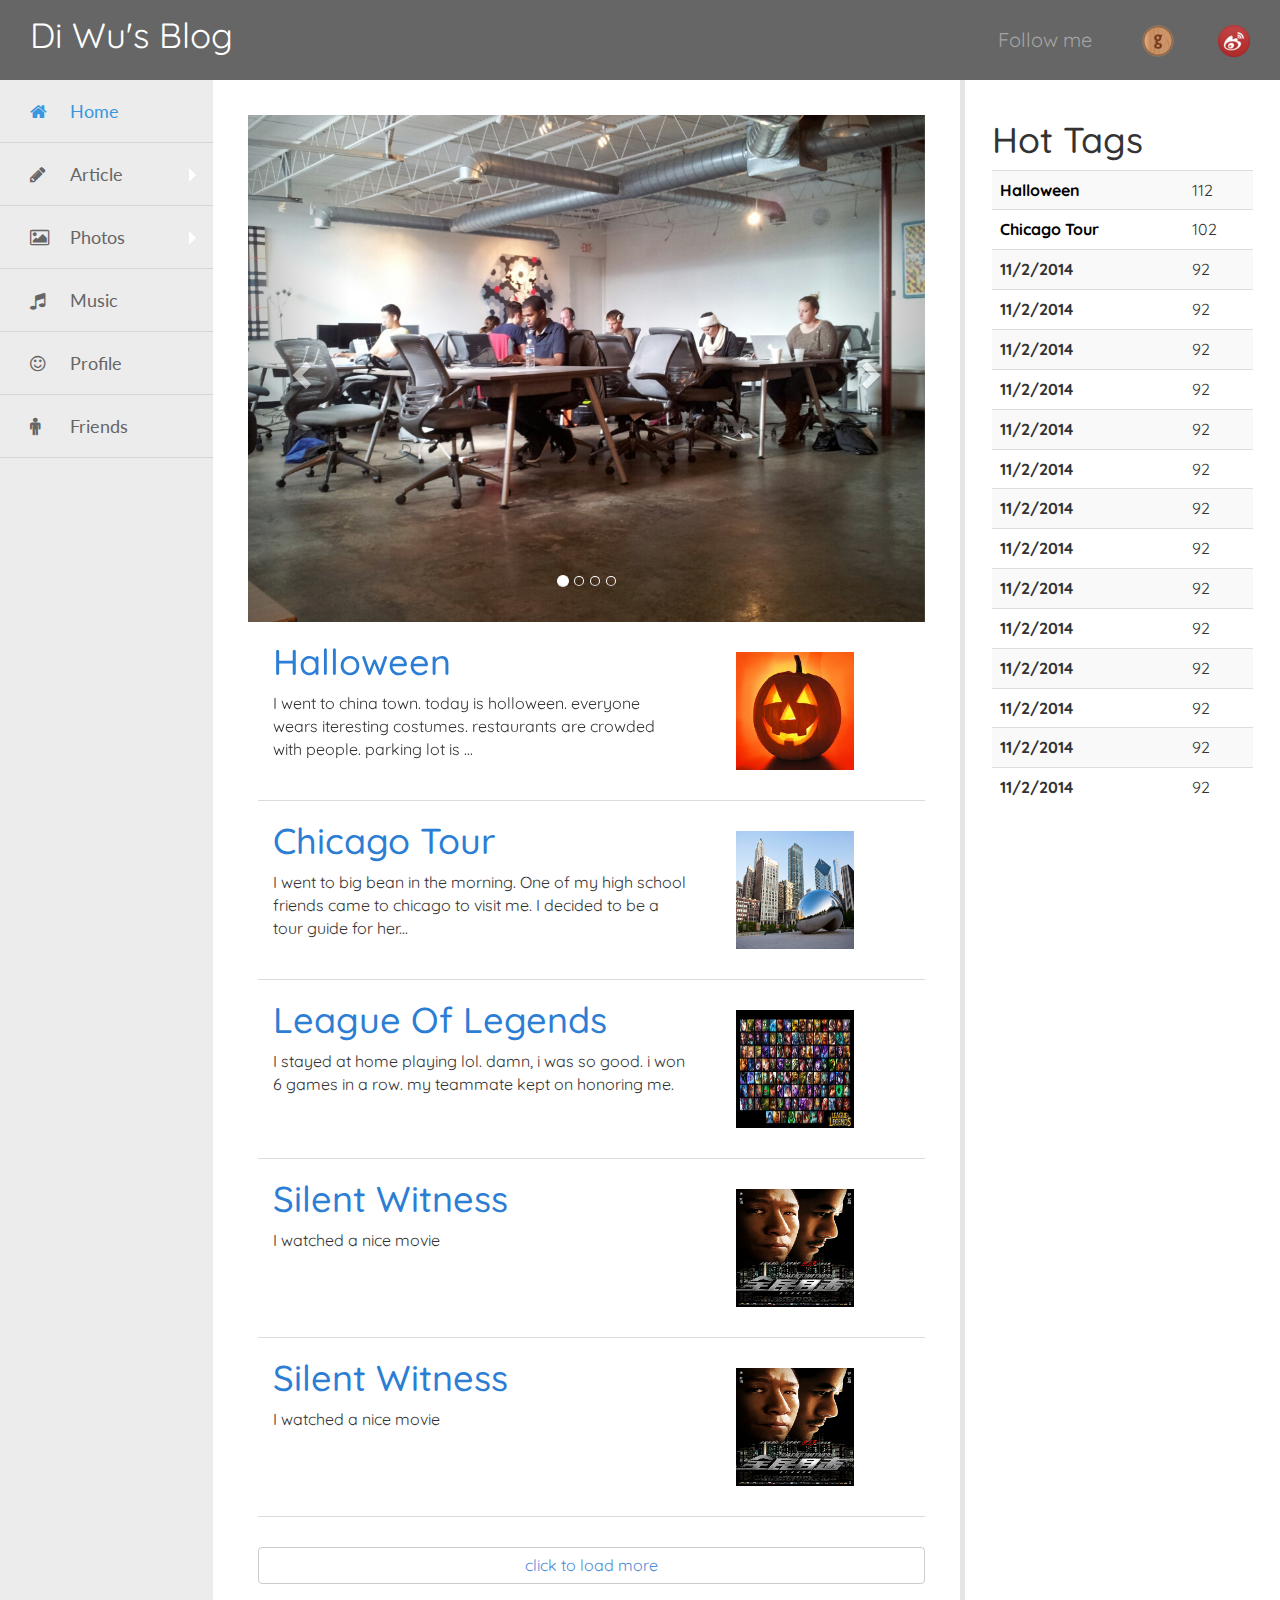
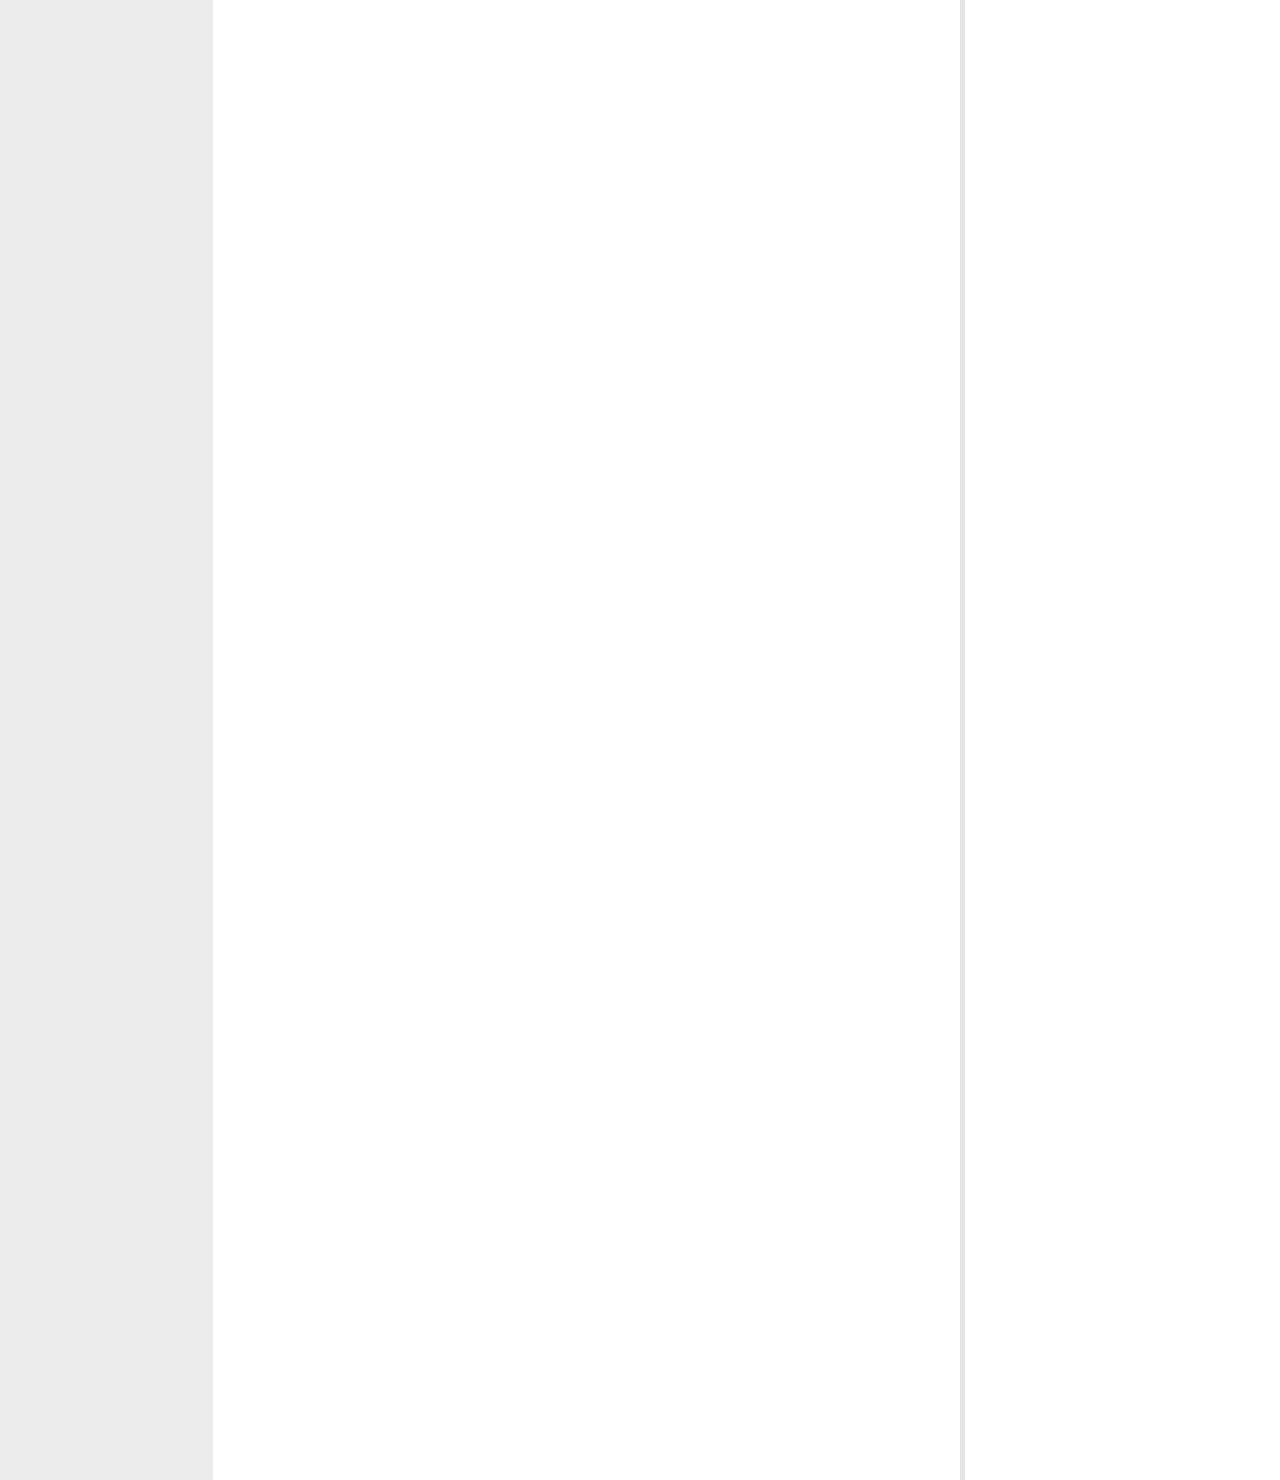
<file: index.html>
<!DOCTYPE html>
<html>
  <head>
    <title>Di Wu's Blog</title>
    <link href='css/jquery.sidr.light.css' rel='stylesheet' type='text/css'>
    <link href="http://maxcdn.bootstrapcdn.com/bootstrap/3.2.0/css/bootstrap.min.css" rel="stylesheet" type="text/css" />
    <link href='http://fonts.googleapis.com/css?family=Quicksand' rel='stylesheet' type='text/css'>
    <link href="http://maxcdn.bootstrapcdn.com/font-awesome/4.2.0/css/font-awesome.min.css" rel="stylesheet">
    <link href='css/styles.css' rel='stylesheet' type='text/css'>
    <link href='css/main.css' rel='stylesheet' type='text/css'>
  </head>
  <body>
    <header>
      <div id='header'>
        <a id="left-menu" href="#left-sidr"><i class='fa fa-list fa-2x'></i></a>
        <a id='header-a' href='index.html'>Di Wu's Blog</a>
        <div id='header-follow'>
          <ul id='header-ul'>
            <li><a href='https://github.com/aatrox'><img src='images/github.png'></a></li>
            <li><a href='http://weibo.com/u/2962517920/home?wvr=5&upfrom=v5&choosetemplet=1'><img src='images/weibo.png'></a></li>
          </ul>
        </div>
        <span id='header-span'>Follow me</span>
        <a id="right-menu" href="#right-sidr"><i class='fa fa-tags fa-2x'></i></a>
      </div>
    </header>
    <section id='main'>  
      <div id='left-sidr'>
        <div id='cssmenu'>
          <ul>
            <li class='active'>
              <a href='#'>
                <div class='container'>
                  <div class='row'>
                    <div class='col-xs-1'>
                      <i class='fa fa-home'></i>
                    </div>
                    <div class='col-xs-1'>
                      <span>Home</span>
                    </div>
                  </div>
                </div>
              </a>
            </li>
            <li class='has-sub'>
              <a href='#'>
                <div class='container'>
                  <div class='row'>
                    <div class='col-xs-1'>
                      <i class='fa fa-pencil'></i>
                    </div>
                    <div class='col-xs-1'>
                      <span>Article</span>
                    </div>
                  </div>
                </div>
              </a>
              <ul>
                <li><a href='article.html?title=Halloween'><i class='fa fa-chevron-circle-right'></i><span class='submenu'>Halloween</span></a></li>
                <li><a href='article.html?title=Chicago Tour'><i class='fa fa-chevron-circle-right'></i><span class='submenu'>ChicagoTour</span></a></li>
                <li><a href='#'><i class='fa fa-chevron-circle-right'></i><span class='submenu'>China town crap</span></a></li>
                <li><a href='#'><i class='fa fa-chevron-circle-right'></i><span class='submenu'>night club</span></a></li>
                <li><a href='#'><i class='fa fa-chevron-circle-right'></i><span class='submenu'>jing yi</span></a></li>
                <li><a href='#'><i class='fa fa-chevron-circle-right'></i><span class='submenu'>hantuotuo</span></a></li>
                <li><a href='#'><i class='fa fa-chevron-circle-right'></i><span class='submenu'>yujie</span></a></li>
                <li><a href='#'><i class='fa fa-chevron-circle-right'></i><span class='submenu'>shasha</span></a></li>
                <li class='last'><a href='#'><i class='fa fa-chevron-circle-right'></i><span class='submenu'>pi ka qiu</span></a></li>
              </ul>
            </li>
            <li class='has-sub'>
              <a href='#'>
                <div class='container'>
                  <div class='row'>
                    <div class='col-xs-1'>
                      <i class='fa fa-image'></i>
                    </div>
                    <div class='col-xs-1'>
                      <span>Photos</span>
                    </div>
                  </div>
                </div>
              </a>
              <ul>
                <li><a href='me.html'><i class='fa fa-chevron-circle-right'></i><span class='submenu'>Me</span></a></li>
                <li class='last'><a href='#'><i class='fa fa-chevron-circle-right'></i><span class='submenu'>fun stuff</span></a></li>
              </ul>
            </li>
            <li>
              <a href='#'>
                <div class='container'>
                  <div class='row'>
                    <div class='col-xs-1'>
                      <i class='fa fa-music'></i>
                    </div>
                    <div class='col-xs-1'>
                      <span>Music</span>
                    </div>
                  </div>
                </div>
              </a>
            </li>
            <li>
              <a href='#'>
                <div class='container'>
                  <div class='row'>
                    <div class='col-xs-1'>
                      <i class='fa fa-smile-o'></i>
                    </div>
                    <div class='col-xs-1'>
                      <span>Profile</span>
                    </div>
                  </div>
                </div>
              </a>
            </li>
            <li class='last'>
              <a href='#'>
                <div class='container'>
                  <div class='row'>
                    <div class='col-xs-1'>
                      <i class='fa fa-male'></i>
                    </div>
                    <div class='col-xs-1'>
                      <span>Friends</span>
                    </div>
                  </div>
                </div>
              </a>
            </li>
          </ul>
        </div>          
      </div>             
      <div class='container-fluid'>
        <div class='row'>
          <div id='left' class='col-md-2 hidden-sm hidden-xs'>
            <div id='cssmenu'>
              <ul>
                <li class='active'>
                  <a href='#'>
                    <div class='container'>
                      <div class='row'>
                        <div class='col-xs-1'>
                          <i class='fa fa-home'></i>
                        </div>
                        <div class='col-xs-1'>
                          <span>Home</span>
                        </div>
                      </div>
                    </div>
                  </a>
                </li>
                <li class='has-sub'>
                  <a href='#'>
                    <div class='container'>
                      <div class='row'>
                        <div class='col-xs-1'>
                          <i class='fa fa-pencil'></i>
                        </div>
                        <div class='col-xs-1'>
                          <span>Article</span>
                        </div>
                      </div>
                    </div>
                  </a>
                  <ul>
                    <li><a href='article.html?title=Halloween'><i class='fa fa-chevron-circle-right'></i><span>Halloween</span></a></li>
                    <li><a href='article.html?title=ChicagoTour'><i class='fa fa-chevron-circle-right'></i><span>Chicago-Tour</span></a></li>
                    <li><a href='#'><i class='fa fa-chevron-circle-right'></i><span>China town crap</span></a></li>
                    <li><a href='#'><i class='fa fa-chevron-circle-right'></i><span>night club</span></a></li>
                    <li><a href='#'><i class='fa fa-chevron-circle-right'></i><span>jing yi</span></a></li>
                    <li><a href='#'><i class='fa fa-chevron-circle-right'></i><span>hantuotuo</span></a></li>
                    <li><a href='#'><i class='fa fa-chevron-circle-right'></i><span>yujie</span></a></li>
                    <li><a href='#'><i class='fa fa-chevron-circle-right'></i><span>shasha</span></a></li>
                    <li class='last'><a href='#'><i class='fa fa-chevron-circle-right'></i><span>pi ka qiu</span></a></li>
                  </ul>
                </li>
                <li class='has-sub'>
                  <a href='#'>
                    <div class='container'>
                      <div class='row'>
                        <div class='col-xs-1'>
                          <i class='fa fa-image'></i>
                        </div>
                        <div class='col-xs-1'>
                          <span>Photos</span>
                        </div>
                      </div>
                    </div>
                  </a>
                  <ul>
                    <li><a href='me.html'><i class='fa fa-chevron-circle-right'></i><span>Me</span></a></li>
                    <li class='last'><a href='#'><i class='fa fa-chevron-circle-right'></i><span>fun stuff</span></a></li>
                  </ul>
                </li>
                <li>
                  <a href='#'>
                    <div class='container'>
                      <div class='row'>
                        <div class='col-xs-1'>
                          <i class='fa fa-music'></i>
                        </div>
                        <div class='col-xs-1'>
                          <span>Music</span>
                        </div>
                      </div>
                    </div>
                  </a>
                </li>
                <li>
                  <a href='#'>
                    <div class='container'>
                      <div class='row'>
                        <div class='col-xs-1'>
                          <i class='fa fa-smile-o'></i>
                        </div>
                        <div class='col-xs-1'>
                          <span>Profile</span>
                        </div>
                      </div>
                    </div>
                  </a>
                </li>
                <li class='last'>
                  <a href='#'>
                    <div class='container'>
                      <div class='row'>
                        <div class='col-xs-1'>
                          <i class='fa fa-male'></i>
                        </div>
                        <div class='col-xs-1'>
                          <span>Friends</span>
                        </div>
                      </div>
                    </div>
                  </a>
                </li>
              </ul>
            </div>
          </div>
          <div id='middle' class='col-md-7 col-sm-8'>
            <div id="carousel-example-generic" class="carousel slide" data-ride="carousel">
              <ol class="carousel-indicators">
                <li data-target="#carousel-example-generic" data-slide-to="0" class="active"></li>
                <li data-target="#carousel-example-generic" data-slide-to="1"></li>
                <li data-target="#carousel-example-generic" data-slide-to="2"></li>
                <li data-target="#carousel-example-generic" data-slide-to="3"></li>
              </ol>

              <div class="carousel-inner">
                <div class="item active">
                  <img src="images/start1.jpg">      
                </div>         
                <div class="item">
                  <img src="images/start2.jpg"> 
                </div>
                <div class="item">
                  <img src="images/start3.jpg"> 
                </div>
                <div class="item">
                  <img src="images/start4.jpg"> 
                </div>
              </div>

              <a class="left carousel-control" href="#carousel-example-generic" role="button" data-slide="prev">
                <span class="glyphicon glyphicon-chevron-left"></span>
              </a>
              <a class="right carousel-control" href="#carousel-example-generic" role="button" data-slide="next">
                <span class="glyphicon glyphicon-chevron-right"></span>
              </a>
            </div>
            <ul>
              <li>
                <div class='container-fluid'>
                  <div class='row'>
                    <div class='middiv col-xs-8'>
                      <a href='article.html?title=Halloween'><h1>Halloween</h1></a>
                      <p>I went to china town. today is holloween. everyone wears iteresting costumes. restaurants are crowded with people. parking lot is full of cars. it will take quite a long time for you to find a parking space. I choose to wait for the leaving car. after 15 mins i manage to park my car. there are 2 nightclubs here. i go to the one with more chinese people. i go in to the club. the club is full of smorke and people with costumes. some people are dancing in front of the stage. there are 2 girls with cat costums at bar. they are so cute. but i cannot have a clear view of their face. their face are covered with ink.</p>
                    </div>
                    <div class='middiv col-xs-3'>
                      <img src='images/halloween.jpeg'>
                    </div>
                  </div>
                </div>
              </li>
              <li>
                <div class='container-fluid'>
                  <div class='row'>
                    <div class='middiv col-xs-8'>
                      <a href='article.html?title=ChicagoTour'><h1>Chicago Tour</h1></a>
                      <p>I went to big bean in the morning. One of my high school friends came to chicago to visit me. I decided to be a tour guide for her.  </p>
                    </div>
                    <div class='middiv col-xs-3'>
                      <img src='images/bb.jpg'>
                    </div>
                  </div>
                </div>
              </li>
              <li>
                <div class='container-fluid'>
                  <div class='row'>
                    <div class='col-xs-8'>
                      <h1>League Of Legends</h1>
                      <p>I stayed at home playing lol. damn, i was so good. i won 6 games in a row. my teammate kept on honoring me.</p>
                    </div>
                    <div class='middiv col-xs-3'>
                      <img src='images/lol.jpg'>
                    </div>
                  </div>
                </div>
              </li>
              <li>
                <div class='container-fluid'>
                  <div class='row'>
                    <div class='col-xs-8'>
                      <h1>Silent Witness</h1>
                      <p>I watched a nice movie</p>
                    </div>
                    <div class='middiv col-xs-3'>
                      <img src='images/qmbj.jpg'>
                    </div>
                  </div>
                </div>
              </li>
              <li>
                <div class='container-fluid'>
                  <div class='row'>
                    <div class='col-xs-8'>
                      <h1>Silent Witness</h1>
                      <p>I watched a nice movie</p>
                    </div>
                    <div class='middiv col-xs-3'>
                      <img src='images/qmbj.jpg'>
                    </div>
                  </div>
                </div>
              </li>
              <div id='midbtndiv'>
                <button id='midbtn' type='button' class='btn btn-default'>click to load more</button>
              </div>
              <li class='mid2nd'>
                <div class='container-fluid'>
                  <div class='row'>
                    <div class='col-xs-8'>
                      <h1>Silent Witness</h1>
                      <p>I watched a nice movie</p>
                    </div>
                    <div class='middiv col-xs-3'>
                      <img src='images/qmbj.jpg'>
                    </div>
                  </div>
                </div>
              </li>
              <li class='mid2nd'>
                <div class='container-fluid'>
                  <div class='row'>
                    <div class='col-xs-8'>
                      <h1>Silent Witness</h1>
                      <p>I watched a nice movie</p>
                    </div>
                    <div class='middiv col-xs-3'>
                      <img src='images/qmbj.jpg'>
                    </div>
                  </div>
                </div>
              </li>
              <li class='mid2nd'>
                <div class='container-fluid'>
                  <div class='row'>
                    <div class='col-xs-8'>
                      <h1>Silent Witness</h1>
                      <p>I watched a nice movie</p>
                    </div>
                    <div class='middiv col-xs-3'>
                      <img src='images/qmbj.jpg'>
                    </div>
                  </div>
                </div>
              </li>
              <li class='mid2nd'>
                <div class='container-fluid'>
                  <div class='row'>
                    <div class='col-xs-8'>
                      <h1>Silent Witness</h1>
                      <p>I watched a nice movie</p>
                    </div>
                    <div class='middiv col-xs-3'>
                      <img src='images/qmbj.jpg'>
                    </div>
                  </div>
                </div>
              </li>
              <li class='mid2nd'>
                <div class='container-fluid'>
                  <div class='row'>
                    <div class='col-xs-8'>
                      <h1>Silent Witness</h1>
                      <p>I watched a nice movie</p>
                    </div>
                    <div class='middiv col-xs-3'>
                      <img src='images/qmbj.jpg'>
                    </div>
                  </div>
                </div>
              </li>
              <div id='lastbtn' class='mid2nd'>
                <button id='midbtn' type='button' class='btn btn-default'>click to load more</button>
              </div>
              <p id='lastp'>You have reached the very bottom of the blog!</p>
            </ul>
          </div>
          <div id='right' class='col-md-3 col-sm-4 hidden-xs'>
            <h1>Hot Tags</h1>
            <table class='table table-striped'>
              <tr>
                <th><a href='article.html?title=Halloween'>Halloween</a></th>
                <td>112</td>
              </tr>
              <tr>
                <th><a href='article.html?title=ChicagoTour'>Chicago Tour</a></th>
                <td>102</td>
              </tr>
              <tr>
                <th>11/2/2014</th>
                <td>92</td>
              </tr>
              <tr>
                <th>11/2/2014</th>
                <td>92</td>
              </tr>
              <tr>
                <th>11/2/2014</th>
                <td>92</td>
              </tr>
              <tr>
                <th>11/2/2014</th>
                <td>92</td>
              </tr>
              <tr>
                <th>11/2/2014</th>
                <td>92</td>
              </tr>
              <tr>
                <th>11/2/2014</th>
                <td>92</td>
              </tr>
              <tr>
                <th>11/2/2014</th>
                <td>92</td>
              </tr>
              <tr>
                <th>11/2/2014</th>
                <td>92</td>
              </tr>
              <tr>
                <th>11/2/2014</th>
                <td>92</td>
              </tr>
              <tr>
                <th>11/2/2014</th>
                <td>92</td>
              </tr>
              <tr>
                <th>11/2/2014</th>
                <td>92</td>
              </tr>
              <tr>
                <th>11/2/2014</th>
                <td>92</td>
              </tr>
              <tr>
                <th>11/2/2014</th>
                <td>92</td>
              </tr>
              <tr>
                <th>11/2/2014</th>
                <td>92</td>
              </tr>
            </table>
          </div>
          <div id='right-sidr'>
            <div class='container-fluid'>
              <div class='row'>
                <div class='col-sm-5'>
                  <h1>Hot Tags</h1>
                  <table class='table table-striped'>
                    <tr>
                      <th><a href='article.html?title=Halloween'>Halloween</a></th>
                      <td>112</td>
                    </tr>
                    <tr>
                      <th><a href='article.html?title=ChicagoTour'>Chicago Tour</a></th>
                      <td>102</td>
                    </tr>
                    <tr>
                      <th>11/2/2014</th>
                      <td>92</td>
                    </tr>
                    <tr>
                      <th>11/2/2014</th>
                      <td>92</td>
                    </tr>
                    <tr>
                      <th>11/2/2014</th>
                      <td>92</td>
                    </tr>
                    <tr>
                      <th>11/2/2014</th>
                      <td>92</td>
                    </tr>
                    <tr>
                      <th>11/2/2014</th>
                      <td>92</td>
                    </tr>
                    <tr>
                      <th>11/2/2014</th>
                      <td>92</td>
                    </tr>
                    <tr>
                      <th>11/2/2014</th>
                      <td>92</td>
                    </tr>
                    <tr>
                      <th>11/2/2014</th>
                      <td>92</td>
                    </tr>
                    <tr>
                      <th>11/2/2014</th>
                      <td>92</td>
                    </tr>
                    <tr>
                      <th>11/2/2014</th>
                      <td>92</td>
                    </tr>
                    <tr>
                      <th>11/2/2014</th>
                      <td>92</td>
                    </tr>
                    <tr>
                      <th>11/2/2014</th>
                      <td>92</td>
                    </tr>
                    <tr>
                      <th>11/2/2014</th>
                      <td>92</td>
                    </tr>
                    <tr>
                      <th>11/2/2014</th>
                      <td>92</td>
                    </tr>
                  </table>
                </div>
              </div>
            </div>
          </div>
        </div>
      </div>
    </section>
    
    <script src="https://code.jquery.com/jquery-2.1.1.min.js"></script>
    <script src="http://maxcdn.bootstrapcdn.com/bootstrap/3.2.0/js/bootstrap.min.js"></script>
    <script src='js/jquery.sidr.min.js'></script>
    <script src='js/script.js'></script>
    <script src='js/main.js'></script>
  </body>
</html>
</file>
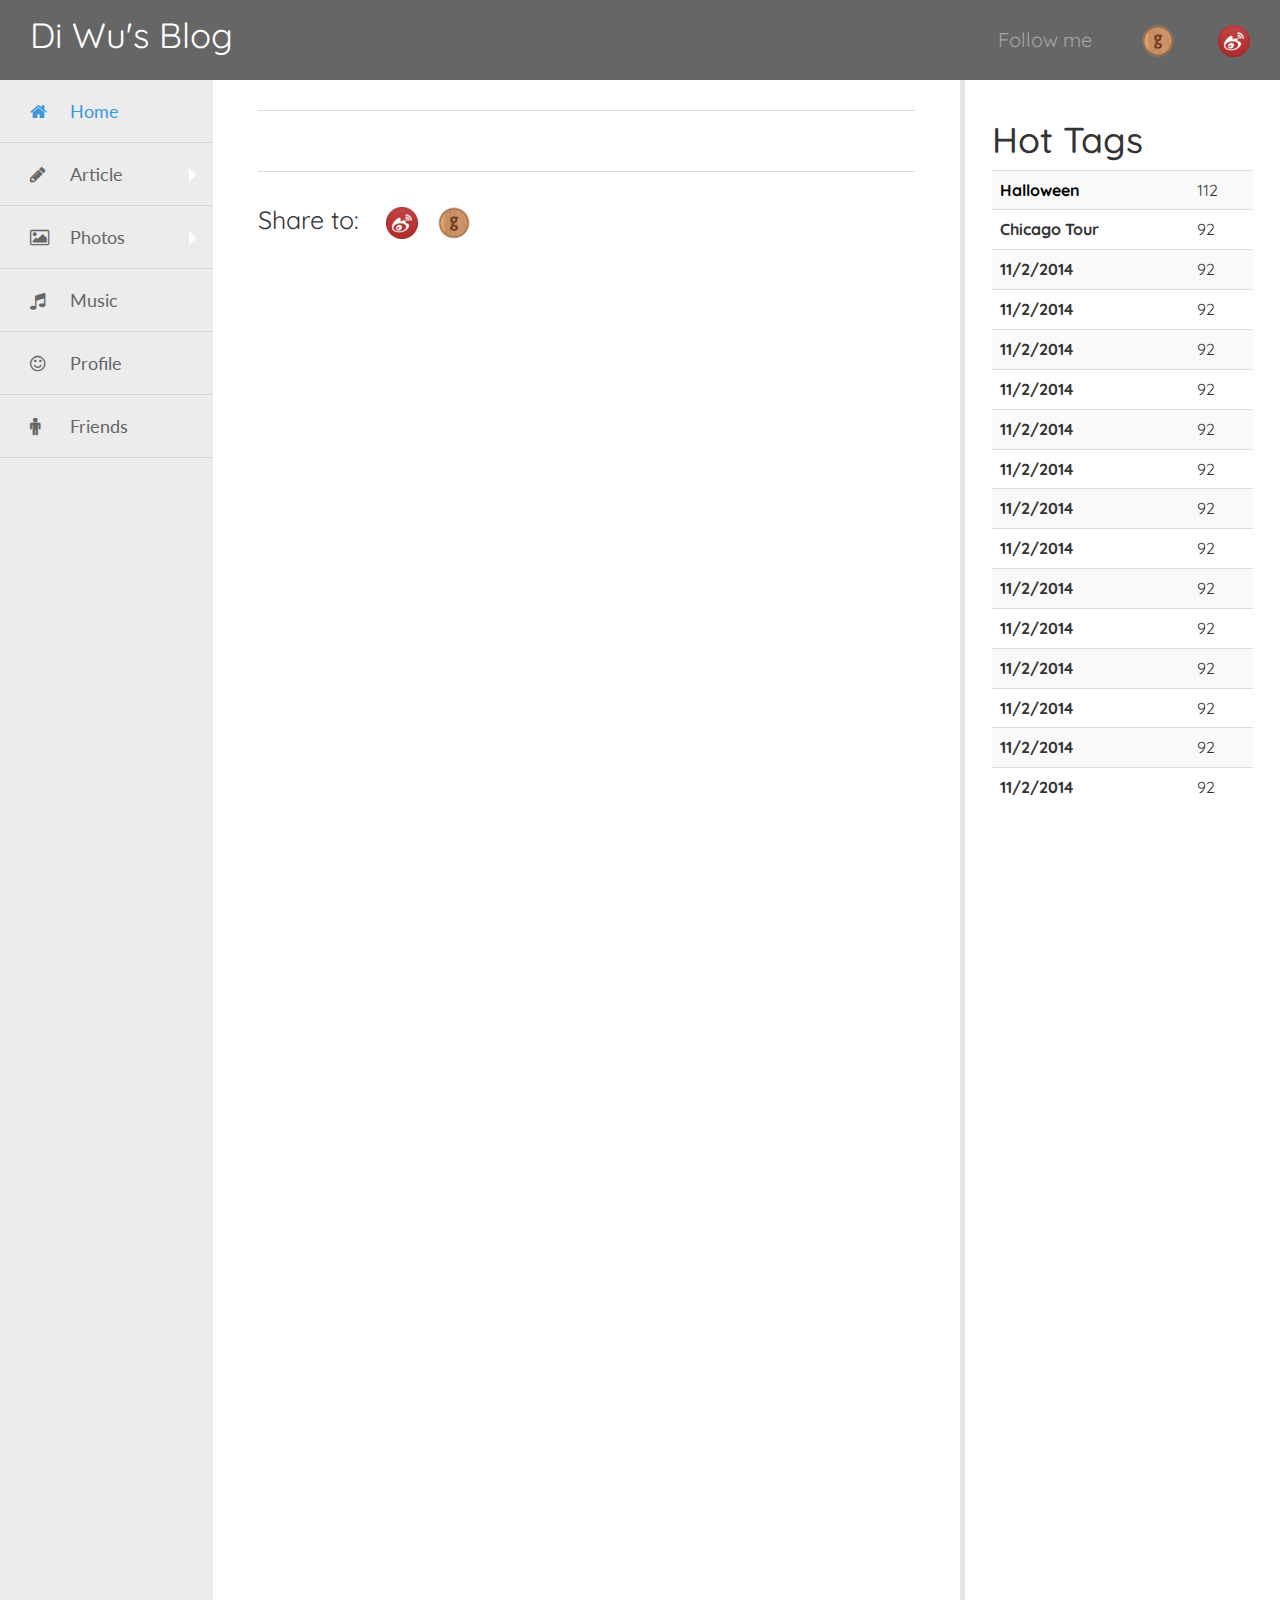
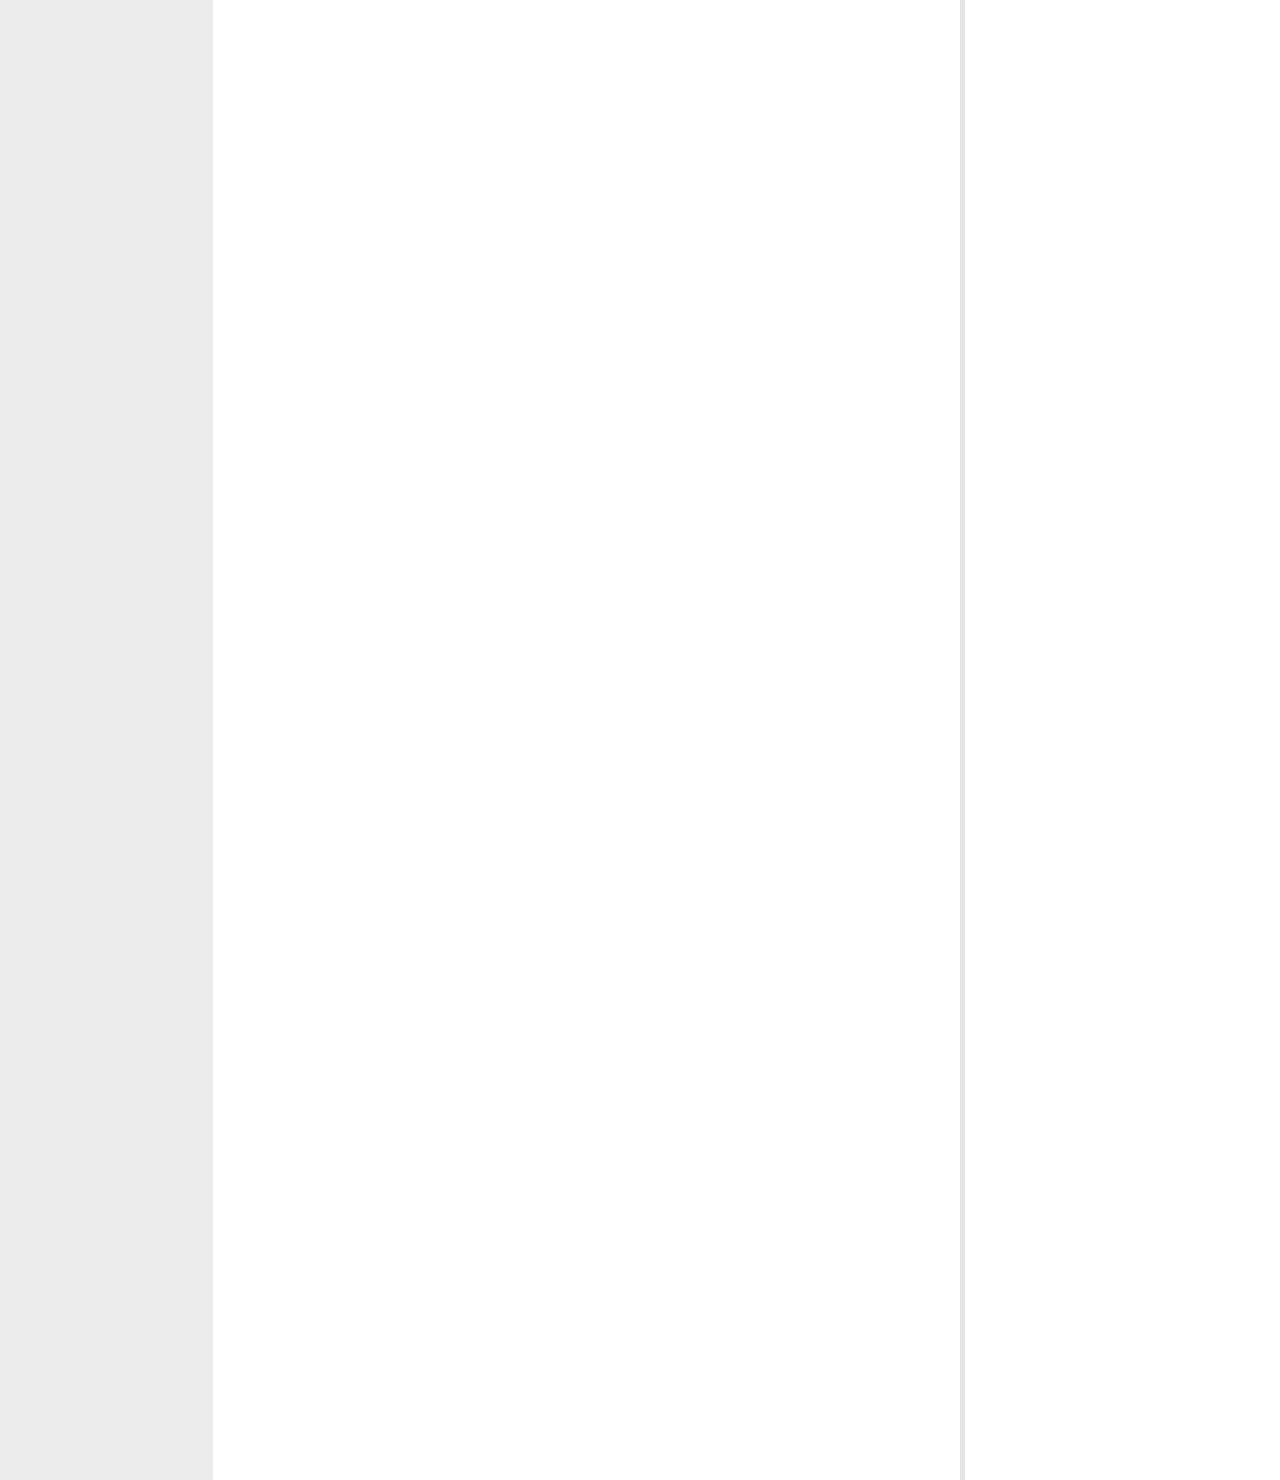
<file: article.html>
<!DOCTYPE html>
<html>
<head>
	<title></title>
  <link href='css/jquery.sidr.light.css' rel='stylesheet' type='text/css'>
	<link href="http://maxcdn.bootstrapcdn.com/bootstrap/3.2.0/css/bootstrap.min.css" rel="stylesheet" type="text/css" />
  <link href='http://fonts.googleapis.com/css?family=Quicksand' rel='stylesheet' type='text/css'>
  <link href="http://maxcdn.bootstrapcdn.com/font-awesome/4.2.0/css/font-awesome.min.css" rel="stylesheet">
  <link href='css/styles.css' rel='stylesheet' type='text/css'>
	<link href='css/main.css' rel='stylesheet' type='text/css'>
</head>
<body>
  <header>
    <div id='header'>
      <a id="left-menu" href="#left-sidr"><i class='fa fa-list fa-2x'></i></a>
      <a id='header-a' href='index.html'>Di Wu's Blog</a>   
      <div id='header-follow'>       
        <ul id='header-ul'>
          <li><a href='https://github.com/aatrox'><img src='images/github.png'></a></li>
          <li><a href='http://weibo.com/u/2962517920/home?wvr=5&upfrom=v5&choosetemplet=1'><img src='images/weibo.png'></a></li>        
        </ul>
      </div>
      <span id='header-span'>Follow me</span>
      <a id="right-menu" href="#right-sidr"><i class='fa fa-tags fa-2x'></i></a>
    </div>
  </header>
  <section id='main'>
    <div id='left-sidr'>
      <div id='cssmenu'>
        <ul>
          <li class='active'>
            <a href='#'>
              <div class='container'>
                <div class='row'>
                  <div class='col-xs-1'>
                    <i class='fa fa-home'></i>
                  </div>
                  <div class='col-xs-1'>
                    <span>Home</span>
                  </div>
                </div>
              </div>
            </a>
          </li>
          <li class='has-sub'>
            <a href='#'>
              <div class='container'>
                <div class='row'>
                  <div class='col-xs-1'>
                    <i class='fa fa-pencil'></i>
                  </div>
                  <div class='col-xs-1'>
                    <span>Article</span>
                  </div>
                </div>
              </div>
            </a>
            <ul>
              <li><a href='article.html?title=Halloween'><i class='fa fa-chevron-circle-right'></i><span class='submenu'>Halloween</span></a></li>
              <li><a href='article.html?title=ChicagoTour'><i class='fa fa-chevron-circle-right'></i><span class='submenu'>Chicago Tour</span></a></li>
              <li><a href='#'><i class='fa fa-chevron-circle-right'></i><span class='submenu'>China town crap</span></a></li>
              <li><a href='#'><i class='fa fa-chevron-circle-right'></i><span class='submenu'>night club</span></a></li>
              <li><a href='#'><i class='fa fa-chevron-circle-right'></i><span class='submenu'>jing yi</span></a></li>
              <li><a href='#'><i class='fa fa-chevron-circle-right'></i><span class='submenu'>hantuotuo</span></a></li>
              <li><a href='#'><i class='fa fa-chevron-circle-right'></i><span class='submenu'>yujie</span></a></li>
              <li><a href='#'><i class='fa fa-chevron-circle-right'></i><span class='submenu'>shasha</span></a></li>
              <li class='last'><a href='#'><i class='fa fa-chevron-circle-right'></i><span class='submenu'>pi ka qiu</span></a></li>
            </ul>
          </li>
          <li class='has-sub'>
            <a href='#'>
              <div class='container'>
                <div class='row'>
                  <div class='col-xs-1'>
                    <i class='fa fa-image'></i>
                  </div>
                  <div class='col-xs-1'>
                    <span>Photos</span>
                  </div>
                </div>
              </div>
            </a>
            <ul>
              <li><a href='me.html'><i class='fa fa-chevron-circle-right'></i><span class='submenu'>Me</span></a></li>
              <li class='last'><a href='#'><i class='fa fa-chevron-circle-right'></i><span class='submenu'>fun stuff</span></a></li>
            </ul>
          </li>
          <li>
            <a href='#'>
              <div class='container'>
                <div class='row'>
                  <div class='col-xs-1'>
                    <i class='fa fa-music'></i>
                  </div>
                  <div class='col-xs-1'>
                    <span>Music</span>
                  </div>
                </div>
              </div>
            </a>
          </li>
          <li>
            <a href='#'>
              <div class='container'>
                <div class='row'>
                  <div class='col-xs-1'>
                    <i class='fa fa-smile-o'></i>
                  </div>
                  <div class='col-xs-1'>
                    <span>Profile</span>
                  </div>
                </div>
              </div>
            </a>
          </li>
          <li class='last'>
            <a href='#'>
              <div class='container'>
                <div class='row'>
                  <div class='col-xs-1'>
                    <i class='fa fa-male'></i>
                  </div>
                  <div class='col-xs-1'>
                    <span>Friends</span>
                  </div>
                </div>
              </div>
            </a>
          </li>
        </ul>
      </div>          
    </div>
    <div class='container-fluid'>
      <div class='row'>
        <div id='left' class='col-md-2 hidden-sm hidden-xs'>
          <div id='cssmenu'>
            <ul>
              <li class='active'>
                <a href='index.html'>
                  <div class='container'>
                    <div class='row'>
                      <div class='col-xs-1'>
                        <i class='fa fa-home'></i>
                      </div>                      
                      <div class='col-xs-1'>                                    
                        <span>Home</span>
                      </div>
                    </div>
                  </div>
                </a>
              </li>
              <li class='has-sub'>
                <a href='#'>
                  <div class='container'>
                    <div class='row'>
                      <div class='col-xs-1'>
                        <i class='fa fa-pencil'></i>
                      </div>
                      <div class='col-xs-1'>
                        <span>Article</span>
                      </div>
                    </div>
                  </div>
                </a>
                <ul>
                  <li><a href='article.html?title=Halloween'><i class='fa fa-chevron-circle-right'></i><span>Halloween</span></a></li>
                  <li><a href='article.html?title=ChicagoTour'><i class='fa fa-chevron-circle-right'></i><span>Chicago Tour</span></a></li>
                  <li><a href='#'><i class='fa fa-chevron-circle-right'></i><span>China town crap</span></a></li>
                  <li><a href='#'><i class='fa fa-chevron-circle-right'></i><span>night club</span></a></li>
                  <li><a href='#'><i class='fa fa-chevron-circle-right'></i><span>jing yi</span></a></li>
                  <li><a href='#'><i class='fa fa-chevron-circle-right'></i><span>hantuotuo</span></a></li>
                  <li><a href='#'><i class='fa fa-chevron-circle-right'></i><span>yujie</span></a></li>
                  <li><a href='#'><i class='fa fa-chevron-circle-right'></i><span>shasha</span></a></li>
                  <li class='last'><a href='#'><i class='fa fa-chevron-circle-right'></i><span>pi ka qiu</span></a></li>
                </ul>
              </li>
              <li class='has-sub'>
                <a href='#'>
                  <div class='container'>
                    <div class='row'>
                      <div class='col-xs-1'>
                        <i class='fa fa-image'></i>
                      </div>
                      <div class='col-xs-1'>
                        <span>Photos</span>
                      </div>
                    </div>
                  </div>
                </a>
                <ul>
                   <li><a href='me.html'><i class='fa fa-chevron-circle-right'></i><span>Me</span></a></li>
                   <li class='last'><a href='#'><i class='fa fa-chevron-circle-right'></i><span>fun stuff</span></a></li>
                </ul>
              </li>
              <li>
                <a href='#'>
                  <div class='container'>
                    <div class='row'>
                      <div class='col-xs-1'>
                        <i class='fa fa-music'></i>
                      </div>
                      <div class='col-xs-1'>
                        <span>Music</span>
                      </div>
                    </div>
                  </div>
                </a>
              </li>
              <li>
                <a href='#'>
                  <div class='container'>
                    <div class='row'>
                      <div class='col-xs-1'>
                        <i class='fa fa-smile-o'></i>
                      </div>
                      <div class='col-xs-1'>
                        <span>Profile</span>
                      </div>
                    </div>
                  </div>
                </a>
              </li>
              <li class='last'>
                <a href='#'>
                  <div class='container'>
                    <div class='row'>
                      <div class='col-xs-1'>
                        <i class='fa fa-male'></i>
                      </div>
                      <div class='col-xs-1'>
                        <span>Friends</span>
                      </div>
                    </div>
                  </div>
                </a>
              </li>
            </ul>
          </div>         
        </div>
        <div id='atcmiddle' class='col-md-7 col-sm-8'>
          <div id='atcheader'>
            <h1 id='atch1'></h1>
            <p id='atchp'><p>
          </div>
          <div id='atcbody'>
            
            
            <div id='atcmain'>
              

            </div>
            <div id='atclast'>
              <p>Share to: <a href='http://weibo.com/u/2962517920/home?wvr=5&upfrom=v5&choosetemplet=1'><img src='images/weibo.png'></a><a href='https://github.com/aatrox'><img src='images/github.png'></a></p>
            </div>
          </div>
        </div>
        <div id='right' class='col-md-3 col-sm-4 hidden-xs'>
          <h1>Hot Tags</h1>
          <table class='table table-striped'>
            <tr>
              <th><a href='Halloween.html'>Halloween</a></th>
              <td>112</td>
            </tr>
            <tr>
              <th>Chicago Tour</th>
              <td>92</td>
            </tr>
            <tr>
              <th>11/2/2014</th>
              <td>92</td>
            </tr>
            <tr>
              <th>11/2/2014</th>
              <td>92</td>
            </tr>
            <tr>
              <th>11/2/2014</th>
              <td>92</td>
            </tr>
            <tr>
              <th>11/2/2014</th>
              <td>92</td>
            </tr>
            <tr>
              <th>11/2/2014</th>
              <td>92</td>
            </tr>
            <tr>
              <th>11/2/2014</th>
              <td>92</td>
            </tr>
            <tr>
              <th>11/2/2014</th>
              <td>92</td>
            </tr>
            <tr>
              <th>11/2/2014</th>
              <td>92</td>
            </tr>
            <tr>
              <th>11/2/2014</th>
              <td>92</td>
            </tr>
            <tr>
              <th>11/2/2014</th>
              <td>92</td>
            </tr>
            <tr>
              <th>11/2/2014</th>
              <td>92</td>
            </tr>
            <tr>
              <th>11/2/2014</th>
              <td>92</td>
            </tr>
            <tr>
              <th>11/2/2014</th>
              <td>92</td>
            </tr>
            <tr>
              <th>11/2/2014</th>
              <td>92</td>
            </tr>
          </table>
        </div>
        <div id='right-sidr'>
          <div class='container-fluid'>
            <div class='row'>
              <div class='col-sm-5'>
                <h1>Hot Tags</h1>
                <table class='table table-striped'>
                  <tr>
                    <th><a href='Halloween.html'>Halloween</a></th>
                    <td>112</td>
                  </tr>
                  <tr>
                    <th>Chicago Tour</th>
                    <td>102</td>
                  </tr>
                  <tr>
                    <th>11/2/2014</th>
                    <td>92</td>
                  </tr>
                  <tr>
                    <th>11/2/2014</th>
                    <td>92</td>
                  </tr>
                  <tr>
                    <th>11/2/2014</th>
                    <td>92</td>
                  </tr>
                  <tr>
                    <th>11/2/2014</th>
                    <td>92</td>
                  </tr>
                  <tr>
                    <th>11/2/2014</th>
                    <td>92</td>
                  </tr>
                  <tr>
                    <th>11/2/2014</th>
                    <td>92</td>
                  </tr>
                  <tr>
                    <th>11/2/2014</th>
                    <td>92</td>
                  </tr>
                  <tr>
                    <th>11/2/2014</th>
                    <td>92</td>
                  </tr>
                  <tr>
                    <th>11/2/2014</th>
                    <td>92</td>
                  </tr>
                  <tr>
                    <th>11/2/2014</th>
                    <td>92</td>
                  </tr>
                  <tr>
                    <th>11/2/2014</th>
                    <td>92</td>
                  </tr>
                  <tr>
                    <th>11/2/2014</th>
                    <td>92</td>
                  </tr>
                  <tr>
                    <th>11/2/2014</th>
                    <td>92</td>
                  </tr>
                  <tr>
                    <th>11/2/2014</th>
                    <td>92</td>
                  </tr>
                </table>
              </div>
            </div>
          </div>
        </div>
      </div>
    </div>
  </section>
    	
   

  <script src="https://code.jquery.com/jquery-2.1.1.min.js"></script>
  <script src="http://maxcdn.bootstrapcdn.com/bootstrap/3.2.0/js/bootstrap.min.js"></script>
  <script src='js/jquery.sidr.min.js'></script>
  <script src='js/script.js'></script>
	<script src='js/main.js'></script>
</body>
</html>
</file>
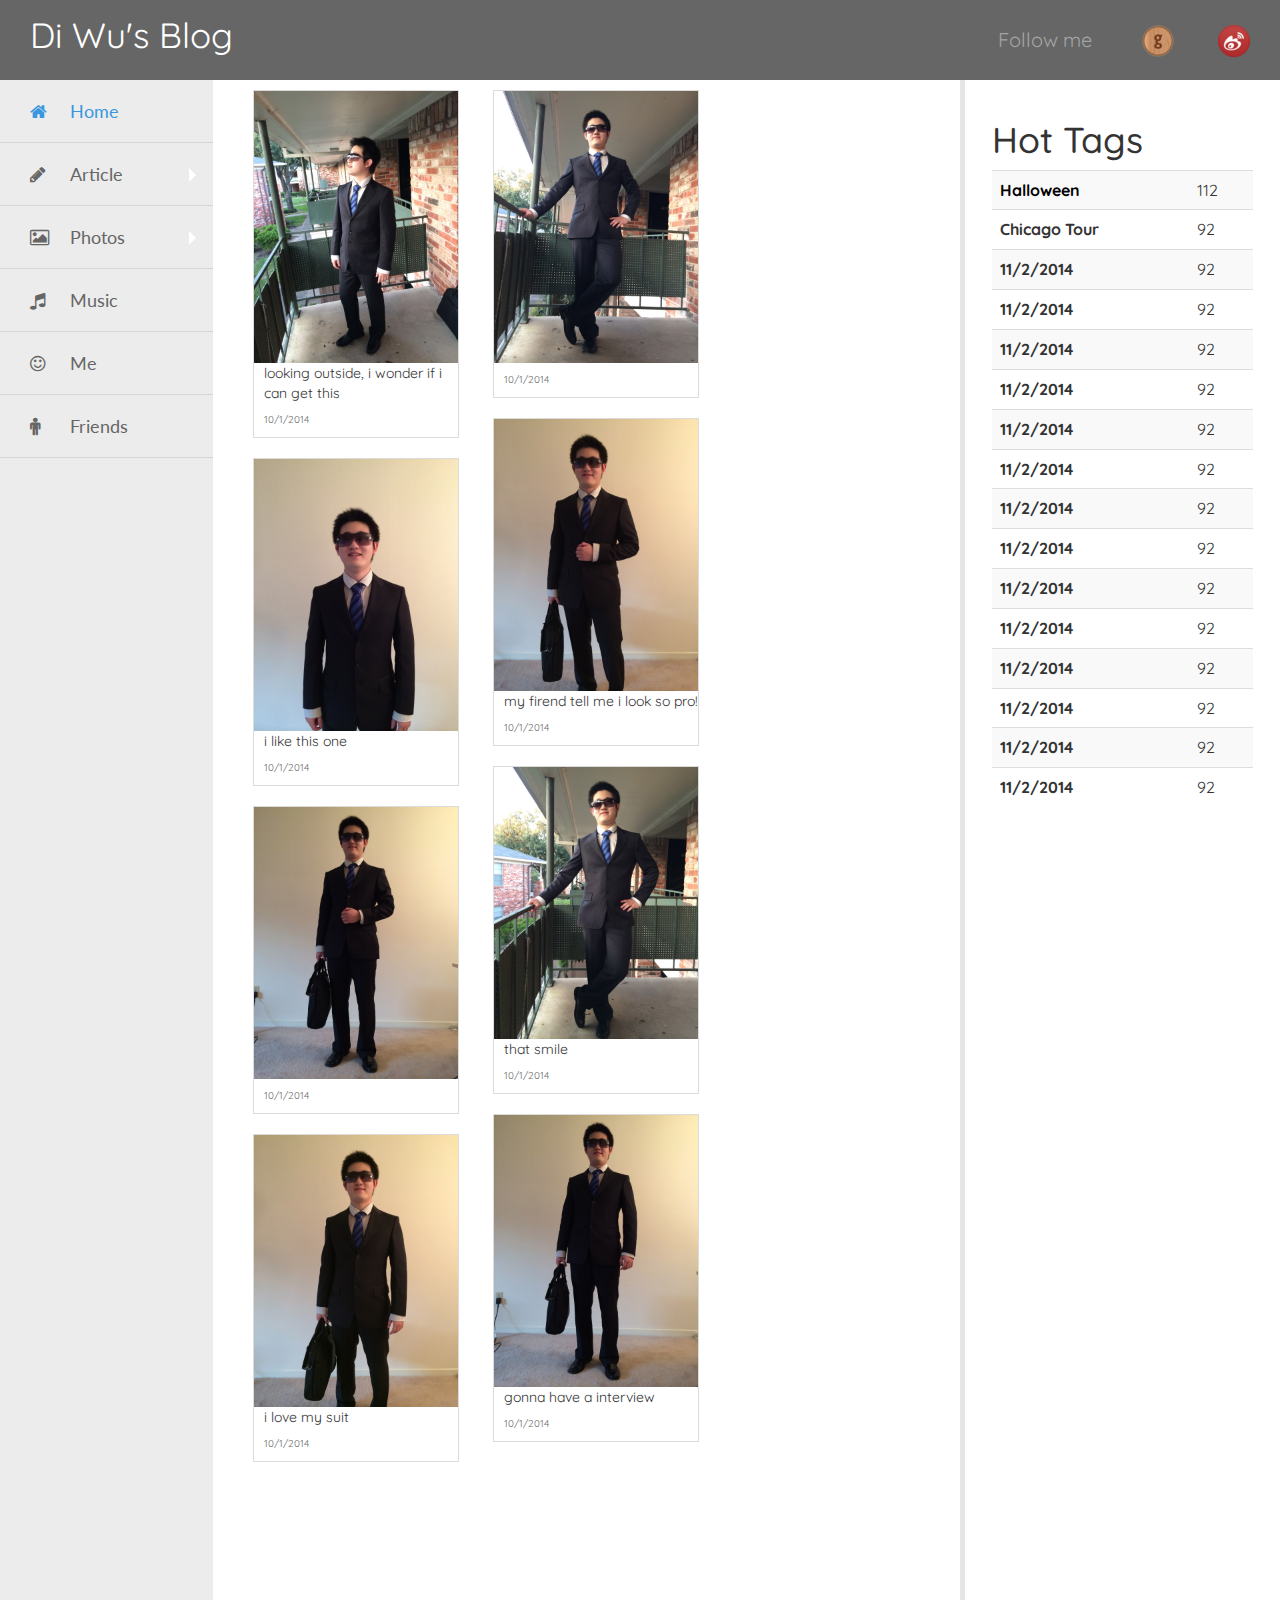
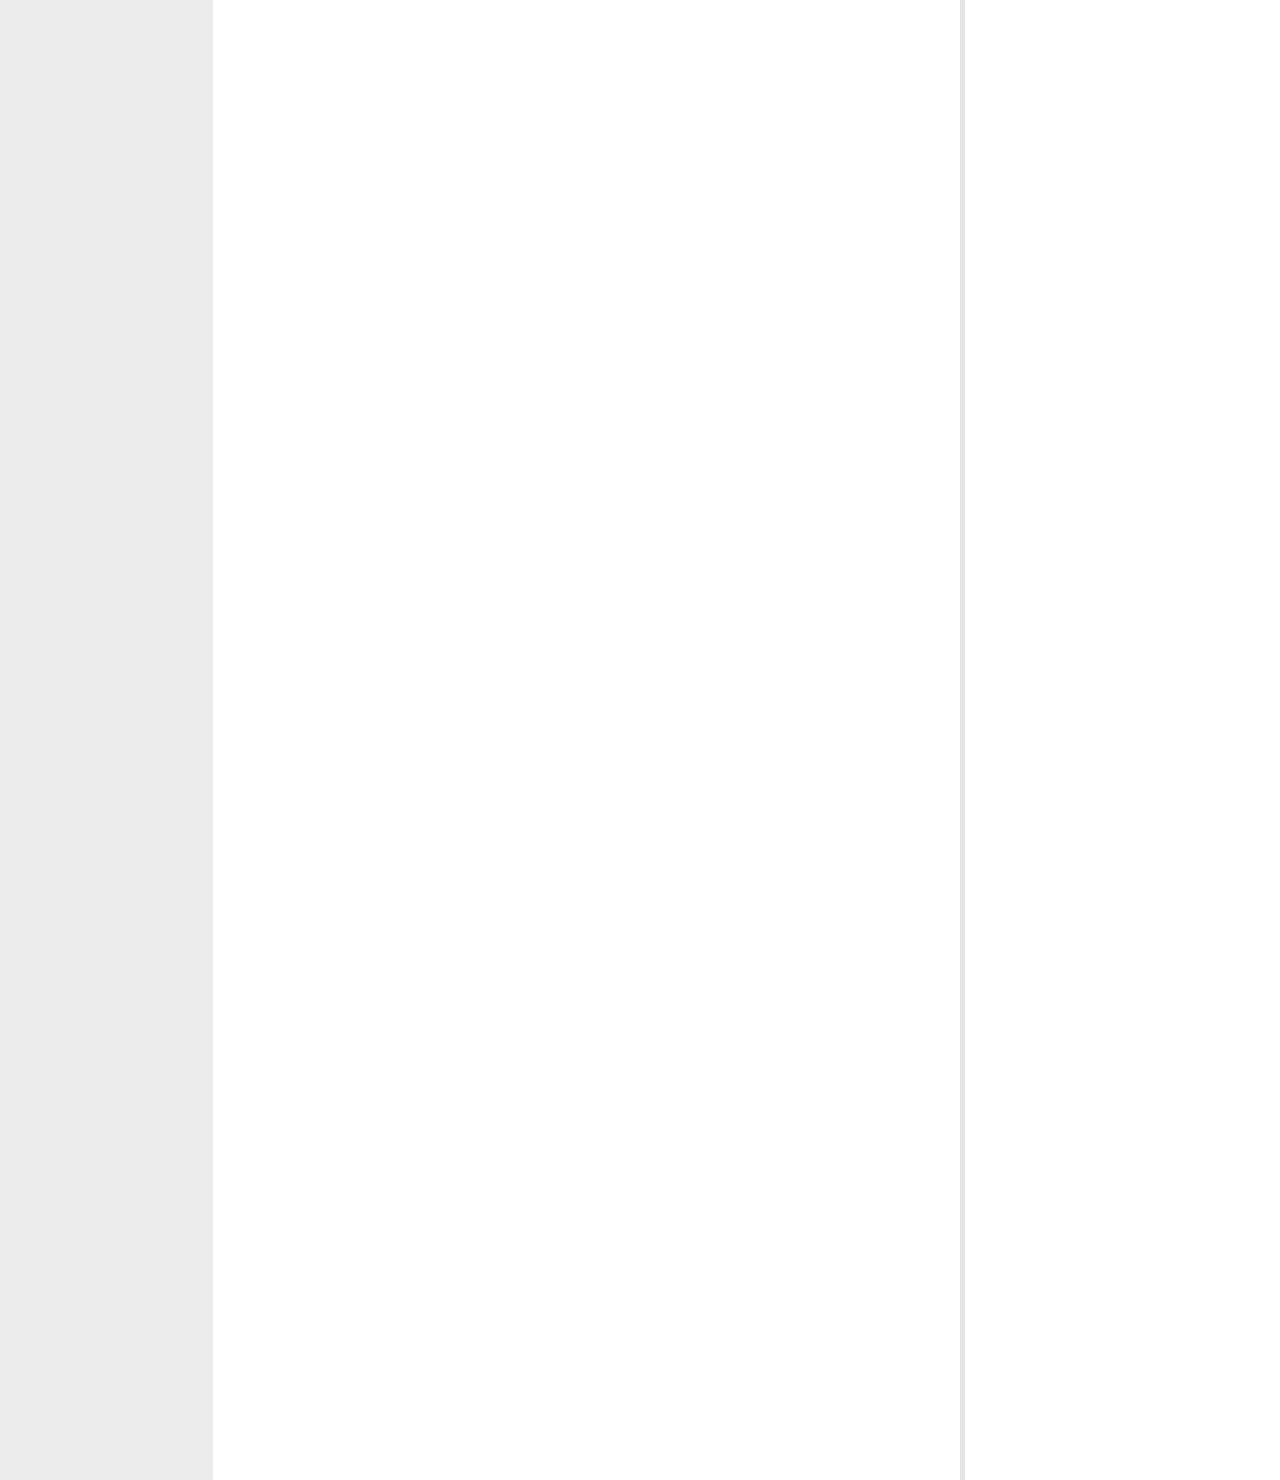
<file: me.html>
<!DOCTYPE html>
<html>
<head>
	<title>me</title>
  <link href='css/jquery.sidr.light.css' rel='stylesheet' type='text/css'>
	<link href="http://maxcdn.bootstrapcdn.com/bootstrap/3.2.0/css/bootstrap.min.css" rel="stylesheet" type="text/css" />
  <link href='http://fonts.googleapis.com/css?family=Quicksand' rel='stylesheet' type='text/css'>
  <link href="http://maxcdn.bootstrapcdn.com/font-awesome/4.2.0/css/font-awesome.min.css" rel="stylesheet">
  <link href='css/styles.css' rel='stylesheet' type='text/css'>
	<link href='css/main.css' rel='stylesheet' type='text/css'>
</head>
<body>
  <header>
    <div id='header'>
      <a id="left-menu" href="#left-sidr"><i class='fa fa-list fa-2x'></i></a>
      <a id='header-a' href='index.html'>Di Wu's Blog</a>   
      <div id='header-follow'>       
        <ul id='header-ul'>
          <li><a href='https://github.com/aatrox'><img src='images/github.png'></a></li>
          <li><a href='http://weibo.com/u/2962517920/home?wvr=5&upfrom=v5&choosetemplet=1'><img src='images/weibo.png'></a></li>        
        </ul>
      </div>
      <span id='header-span'>Follow me</span>
      <a id="right-menu" href="#right-sidr"><i class='fa fa-tags fa-2x'></i></a>
    </div>
  </header>
  <section id='main'>
    <div id='left-sidr'>
      <div id='cssmenu'>
        <ul>
          <li class='active'>
            <a href='#'>
              <div class='container'>
                <div class='row'>
                  <div class='col-xs-1'>
                    <i class='fa fa-home'></i>
                  </div>
                  <div class='col-xs-1'>
                    <span>Home</span>
                  </div>
                </div>
              </div>
            </a>
          </li>
          <li class='has-sub'>
            <a href='#'>
              <div class='container'>
                <div class='row'>
                  <div class='col-xs-1'>
                    <i class='fa fa-pencil'></i>
                  </div>
                  <div class='col-xs-1'>
                    <span>Article</span>
                  </div>
                </div>
              </div>
            </a>
            <ul>
              <li><a href='article.html?title=Halloween'><i class='fa fa-chevron-circle-right'></i><span class='submenu'>Halloween</span></a></li>
              <li><a href='article.html?title=ChicagoTour'><i class='fa fa-chevron-circle-right'></i><span class='submenu'>Chicago Tour</span></a></li>
              <li><a href='#'><i class='fa fa-chevron-circle-right'></i><span class='submenu'>China town crap</span></a></li>
              <li><a href='#'><i class='fa fa-chevron-circle-right'></i><span class='submenu'>night club</span></a></li>
              <li><a href='#'><i class='fa fa-chevron-circle-right'></i><span class='submenu'>jing yi</span></a></li>
              <li><a href='#'><i class='fa fa-chevron-circle-right'></i><span class='submenu'>hantuotuo</span></a></li>
              <li><a href='#'><i class='fa fa-chevron-circle-right'></i><span class='submenu'>yujie</span></a></li>
              <li><a href='#'><i class='fa fa-chevron-circle-right'></i><span class='submenu'>shasha</span></a></li>
              <li class='last'><a href='#'><i class='fa fa-chevron-circle-right'></i><span class='submenu'>pi ka qiu</span></a></li>
            </ul>
          </li>
          <li class='has-sub'>
            <a href='#'>
              <div class='container'>
                <div class='row'>
                  <div class='col-xs-1'>
                    <i class='fa fa-image'></i>
                  </div>
                  <div class='col-xs-1'>
                    <span>Photos</span>
                  </div>
                </div>
              </div>
            </a>
            <ul>
              <li><a href='me.html'><i class='fa fa-chevron-circle-right'></i><span class='submenu'>Me</span></a></li>
              <li class='last'><a href='#'><i class='fa fa-chevron-circle-right'></i><span class='submenu'>fun stuff</span></a></li>
            </ul>
          </li>
          <li>
            <a href='#'>
              <div class='container'>
                <div class='row'>
                  <div class='col-xs-1'>
                    <i class='fa fa-music'></i>
                  </div>
                  <div class='col-xs-1'>
                    <span>Music</span>
                  </div>
                </div>
              </div>
            </a>
          </li>
          <li>
            <a href='#'>
              <div class='container'>
                <div class='row'>
                  <div class='col-xs-1'>
                    <i class='fa fa-smile-o'></i>
                  </div>
                  <div class='col-xs-1'>
                    <span>Profile</span>
                  </div>
                </div>
              </div>
            </a>
          </li>
          <li class='last'>
            <a href='#'>
              <div class='container'>
                <div class='row'>
                  <div class='col-xs-1'>
                    <i class='fa fa-male'></i>
                  </div>
                  <div class='col-xs-1'>
                    <span>Friends</span>
                  </div>
                </div>
              </div>
            </a>
          </li>
        </ul>
      </div>          
    </div>
    <div class='container-fluid'>
      <div class='row'>
        <div id='left' class='col-md-2 hidden-sm hidden-xs'>
          <div id='cssmenu'>
            <ul>
              <li class='active'>
                <a href='index.html'>
                  <div class='container'>
                    <div class='row'>
                      <div class='col-xs-1'>
                        <i class='fa fa-home'></i>
                      </div>                      
                      <div class='col-xs-1'>                                    
                        <span>Home</span>
                      </div>
                    </div>
                  </div>
                </a>
              </li>
              <li class='has-sub'>
                <a href='#'>
                  <div class='container'>
                    <div class='row'>
                      <div class='col-xs-1'>
                        <i class='fa fa-pencil'></i>
                      </div>
                      <div class='col-xs-1'>
                        <span>Article</span>
                      </div>
                    </div>
                  </div>
                </a>
                <ul>
                  <li><a href='article.html?title=Halloween'><i class='fa fa-chevron-circle-right'></i><span>Halloween</span></a></li>
                  <li><a href='article.html?title=ChicagoTour'><i class='fa fa-chevron-circle-right'></i><span>Chicago Tour</span></a></li>
                  <li><a href='#'><i class='fa fa-chevron-circle-right'></i><span>China town crap</span></a></li>
                  <li><a href='#'><i class='fa fa-chevron-circle-right'></i><span>night club</span></a></li>
                  <li><a href='#'><i class='fa fa-chevron-circle-right'></i><span>jing yi</span></a></li>
                  <li><a href='#'><i class='fa fa-chevron-circle-right'></i><span>hantuotuo</span></a></li>
                  <li><a href='#'><i class='fa fa-chevron-circle-right'></i><span>yujie</span></a></li>
                  <li><a href='#'><i class='fa fa-chevron-circle-right'></i><span>shasha</span></a></li>
                  <li class='last'><a href='#'><i class='fa fa-chevron-circle-right'></i><span>pi ka qiu</span></a></li>
                </ul>
              </li>
              <li class='has-sub'>
                <a href='#'>
                  <div class='container'>
                    <div class='row'>
                      <div class='col-xs-1'>
                        <i class='fa fa-image'></i>
                      </div>
                      <div class='col-xs-1'>
                        <span>Photos</span>
                      </div>
                    </div>
                  </div>
                </a>
                <ul>
                   <li><a href='#'><i class='fa fa-chevron-circle-right'></i><span>Me</span></a></li>
                   <li class='last'><a href='#'><i class='fa fa-chevron-circle-right'></i><span>fun stuff</span></a></li>
                </ul>
              </li>
              <li>
                <a href='#'>
                  <div class='container'>
                    <div class='row'>
                      <div class='col-xs-1'>
                        <i class='fa fa-music'></i>
                      </div>
                      <div class='col-xs-1'>
                        <span>Music</span>
                      </div>
                    </div>
                  </div>
                </a>
              </li>
              <li>
                <a href='#'>
                  <div class='container'>
                    <div class='row'>
                      <div class='col-xs-1'>
                        <i class='fa fa-smile-o'></i>
                      </div>
                      <div class='col-xs-1'>
                        <span>Me</span>
                      </div>
                    </div>
                  </div>
                </a>
              </li>
              <li class='last'>
                <a href='#'>
                  <div class='container'>
                    <div class='row'>
                      <div class='col-xs-1'>
                        <i class='fa fa-male'></i>
                      </div>
                      <div class='col-xs-1'>
                        <span>Friends</span>
                      </div>
                    </div>
                  </div>
                </a>
              </li>
            </ul>
          </div>         
        </div>
        <div id='memiddle' class='col-md-7 col-sm-8'>
          <div class='container-fluid'>
            <div class='row'>
              <div class='col-md-12'>
                <div id='container' class="js-masonry"
                  data-masonry-options='{ "columnWidth": 100, "itemSelector": ".item", "gutter": 20 }'>
                  <div class='item'><img src='images/me1.jpg' data-toggle='modal' data-target='#myModal'><p>looking outside, i wonder if i can get this</p><p class='date'>10/1/2014 </p></div>
                  <div class='item'><img src='images/me2.jpg' data-toggle='modal' data-target='#myModal'><p></p><p class='date'>10/1/2014 </p></div>
                  <div class='item'><img src='images/me3.jpg' data-toggle='modal' data-target='#myModal'><p>my firend tell me i look so pro!</p><p class='date'>10/1/2014 </p></div>
                  <div class='item'><img src='images/me4.jpg' data-toggle='modal' data-target='#myModal'><p>i like this one</p><p class='date'>10/1/2014 </p></div>
                  <div class='item'><img src='images/me5.jpg' data-toggle='modal' data-target='#myModal'><p>that smile</p><p class='date'>10/1/2014 </p></div>
                  <div class='item'><img src='images/me6.jpg' data-toggle='modal' data-target='#myModal'><p></p><p class='date'>10/1/2014 </p></div>
                  <div class='item'><img src='images/me7.jpg' data-toggle='modal' data-target='#myModal'><p>gonna have a interview</p><p class='date'>10/1/2014 </p></div>
                  <div class='item'><img src='images/me8.jpg' data-toggle='modal' data-target='#myModal'><p>i love my suit</p><p class='date'>10/1/2014 </p></div>
                </div>
              </div>
            </div>
          </div>     
        </div>
        <div class="modal fade" id="myModal" tabindex="-1" role="dialog" aria-labelledby="myModalLabel" aria-hidden="true">
          <div class="modal-dialog">
            <div class="modal-content">         
              <div id="carousel-example-generic" class="carousel slide" data-ride="carousel">
                <ol class="carousel-indicators">
                  <li data-target="#carousel-example-generic" data-slide-to="0" class="active"></li>
                  <li data-target="#carousel-example-generic" data-slide-to="1"></li>
                  <li data-target="#carousel-example-generic" data-slide-to="2"></li>
                  <li data-target="#carousel-example-generic" data-slide-to="3"></li>
                  <li data-target="#carousel-example-generic" data-slide-to="4"></li>
                  <li data-target="#carousel-example-generic" data-slide-to="5"></li>
                  <li data-target="#carousel-example-generic" data-slide-to="6"></li>
                  <li data-target="#carousel-example-generic" data-slide-to="7"></li>     
                </ol>
                <div class="carousel-inner" role="listbox">
                  <div class="item active">
                    <img src="images/me1.jpg" >
                  </div>
                  <div class="item">
                    <img src="images/me2.jpg" >
                  </div>
                  <div class="item">
                    <img src="images/me3.jpg" >
                  </div>
                  <div class="item">
                    <img src="images/me4.jpg" >
                  </div>
                  <div class="item">
                    <img src="images/me5.jpg" >
                  </div>
                  <div class="item">
                    <img src="images/me6.jpg" >
                  </div>
                  <div class="item">
                    <img src="images/me7.jpg" >
                  </div>
                  <div class="item">
                    <img src="images/me8.jpg" >
                  </div>
                </div>
                <a class="left carousel-control" href="#carousel-example-generic" role="button" data-slide="prev">
                  <span class="glyphicon glyphicon-chevron-left" aria-hidden="true"></span>
                  <span class="sr-only">Previous</span>
                </a>
                <a class="right carousel-control" href="#carousel-example-generic" role="button" data-slide="next">
                  <span class="glyphicon glyphicon-chevron-right" aria-hidden="true"></span>
                  <span class="sr-only">Next</span>
                </a>
              </div>                    
            </div>
          </div>
        </div>
        <div id='right' class='col-md-3 col-sm-4 hidden-xs'>
          <h1>Hot Tags</h1>
          <table class='table table-striped'>
            <tr>
              <th><a href='Halloween.html'>Halloween</a></th>
              <td>112</td>
            </tr>
            <tr>
              <th>Chicago Tour</th>
              <td>92</td>
            </tr>
            <tr>
              <th>11/2/2014</th>
              <td>92</td>
            </tr>
            <tr>
              <th>11/2/2014</th>
              <td>92</td>
            </tr>
            <tr>
              <th>11/2/2014</th>
              <td>92</td>
            </tr>
            <tr>
              <th>11/2/2014</th>
              <td>92</td>
            </tr>
            <tr>
              <th>11/2/2014</th>
              <td>92</td>
            </tr>
            <tr>
              <th>11/2/2014</th>
              <td>92</td>
            </tr>
            <tr>
              <th>11/2/2014</th>
              <td>92</td>
            </tr>
            <tr>
              <th>11/2/2014</th>
              <td>92</td>
            </tr>
            <tr>
              <th>11/2/2014</th>
              <td>92</td>
            </tr>
            <tr>
              <th>11/2/2014</th>
              <td>92</td>
            </tr>
            <tr>
              <th>11/2/2014</th>
              <td>92</td>
            </tr>
            <tr>
              <th>11/2/2014</th>
              <td>92</td>
            </tr>
            <tr>
              <th>11/2/2014</th>
              <td>92</td>
            </tr>
            <tr>
              <th>11/2/2014</th>
              <td>92</td>
            </tr>
          </table>
        </div>
        <div id='right-sidr'>
          <div class='container-fluid'>
            <div class='row'>
              <div class='col-sm-5'>
                <h1>Hot Tags</h1>
                <table class='table table-striped'>
                  <tr>
                    <th><a href='Halloween.html'>Halloween</a></th>
                    <td>112</td>
                  </tr>
                  <tr>
                    <th>Chicago Tour</th>
                    <td>102</td>
                  </tr>
                  <tr>
                    <th>11/2/2014</th>
                    <td>92</td>
                  </tr>
                  <tr>
                    <th>11/2/2014</th>
                    <td>92</td>
                  </tr>
                  <tr>
                    <th>11/2/2014</th>
                    <td>92</td>
                  </tr>
                  <tr>
                    <th>11/2/2014</th>
                    <td>92</td>
                  </tr>
                  <tr>
                    <th>11/2/2014</th>
                    <td>92</td>
                  </tr>
                  <tr>
                    <th>11/2/2014</th>
                    <td>92</td>
                  </tr>
                  <tr>
                    <th>11/2/2014</th>
                    <td>92</td>
                  </tr>
                  <tr>
                    <th>11/2/2014</th>
                    <td>92</td>
                  </tr>
                  <tr>
                    <th>11/2/2014</th>
                    <td>92</td>
                  </tr>
                  <tr>
                    <th>11/2/2014</th>
                    <td>92</td>
                  </tr>
                  <tr>
                    <th>11/2/2014</th>
                    <td>92</td>
                  </tr>
                  <tr>
                    <th>11/2/2014</th>
                    <td>92</td>
                  </tr>
                  <tr>
                    <th>11/2/2014</th>
                    <td>92</td>
                  </tr>
                  <tr>
                    <th>11/2/2014</th>
                    <td>92</td>
                  </tr>
                </table>
              </div>
            </div>
          </div>
        </div>
      </div>
    </div>

  </section>
    	
   

  <script src="https://code.jquery.com/jquery-2.1.1.min.js"></script>
  <script src="http://maxcdn.bootstrapcdn.com/bootstrap/3.2.0/js/bootstrap.min.js"></script>
  <script src='js/jquery.sidr.min.js'></script>
  <script src='js/script.js'></script>
  <script src='js/masonry.js'></script>
	<script src='js/main.js'></script>
</body>
</html>
</file>
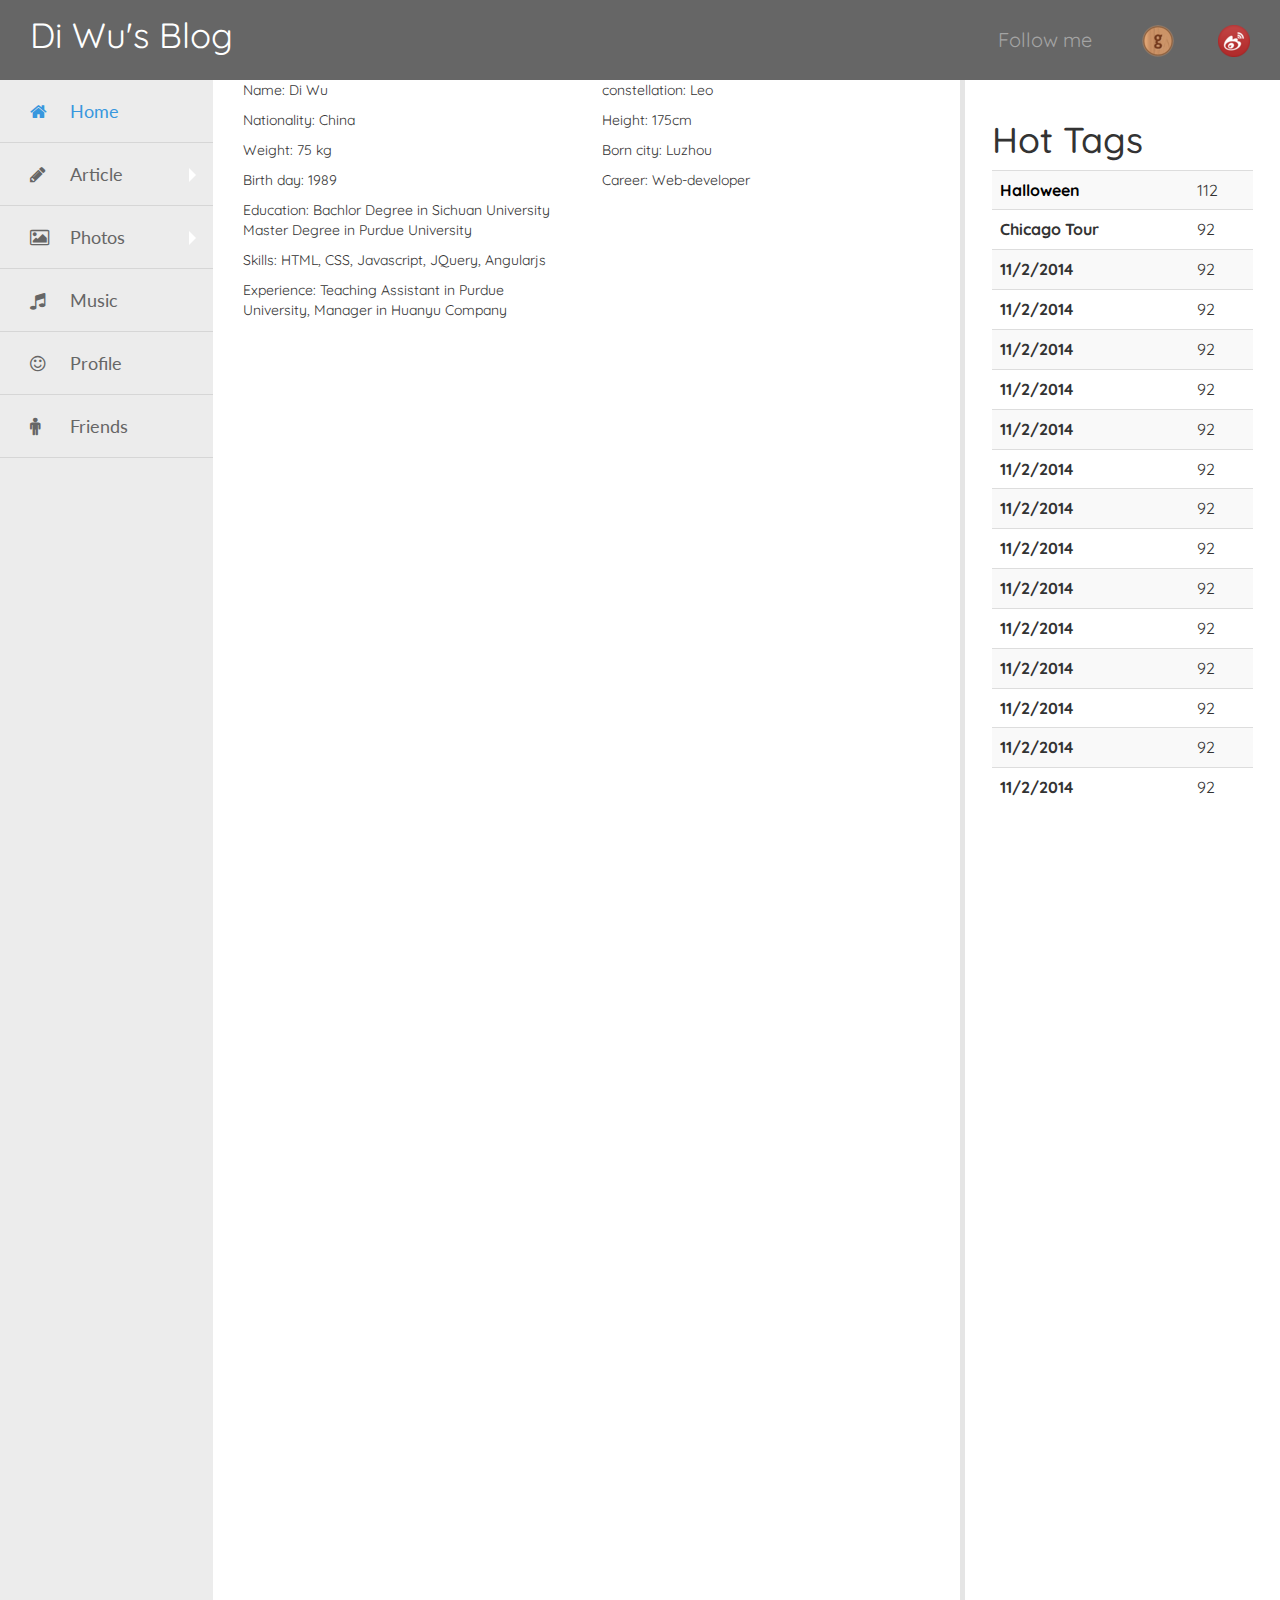
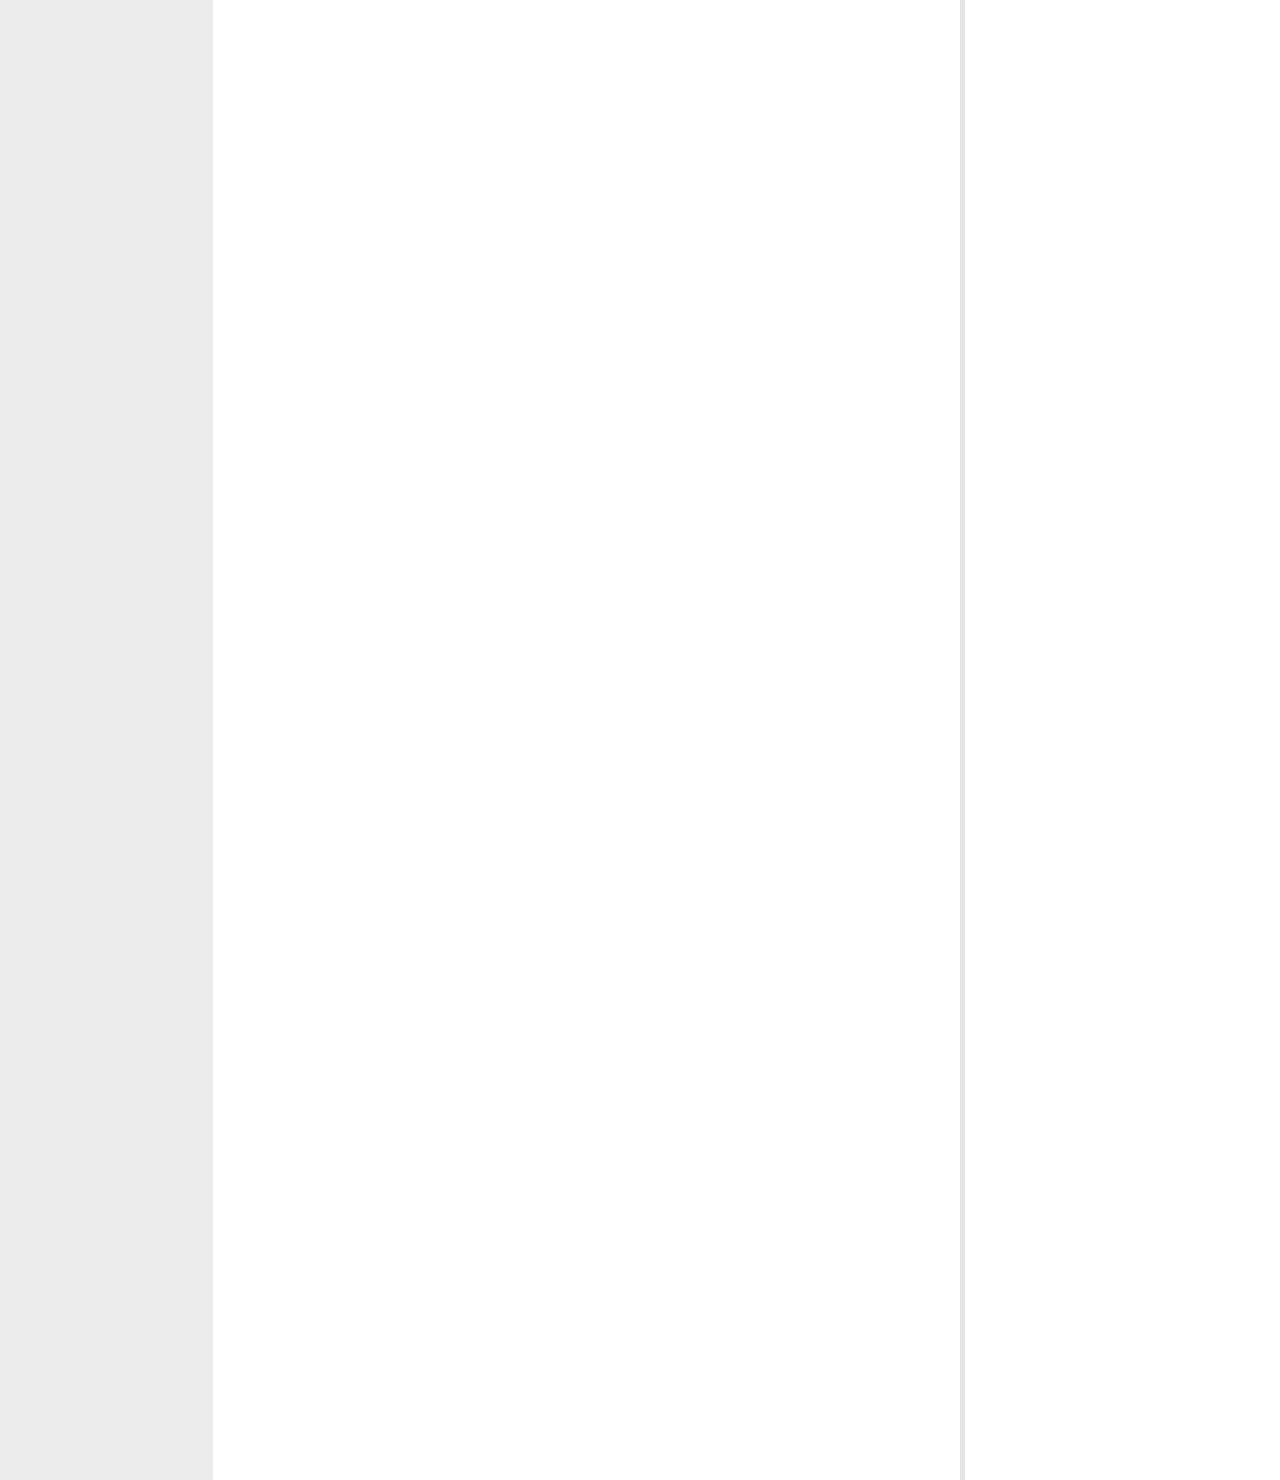
<file: profile.html>
<!DOCTYPE html>
<html>
<head>
	<title>Profile</title>
  <link href='css/jquery.sidr.light.css' rel='stylesheet' type='text/css'>
	<link href="http://maxcdn.bootstrapcdn.com/bootstrap/3.2.0/css/bootstrap.min.css" rel="stylesheet" type="text/css" />
  <link href='http://fonts.googleapis.com/css?family=Quicksand' rel='stylesheet' type='text/css'>
  <link href="http://maxcdn.bootstrapcdn.com/font-awesome/4.2.0/css/font-awesome.min.css" rel="stylesheet">
  <link href='css/styles.css' rel='stylesheet' type='text/css'>
	<link href='css/main.css' rel='stylesheet' type='text/css'>
</head>
<body>
  <header>
    <div id='header'>
      <a id="left-menu" href="#left-sidr"><i class='fa fa-list fa-2x'></i></a>
      <a id='header-a' href='index.html'>Di Wu's Blog</a>   
      <div id='header-follow'>       
        <ul id='header-ul'>
          <li><a href='https://github.com/aatrox'><img src='images/github.png'></a></li>
          <li><a href='http://weibo.com/u/2962517920/home?wvr=5&upfrom=v5&choosetemplet=1'><img src='images/weibo.png'></a></li>        
        </ul>
      </div>
      <span id='header-span'>Follow me</span>
      <a id="right-menu" href="#right-sidr"><i class='fa fa-tags fa-2x'></i></a>
    </div>
  </header>
  <section id='main'>
    <div id='left-sidr'>
      <div id='cssmenu'>
        <ul>
          <li class='active'>
            <a href='#'>
              <div class='container'>
                <div class='row'>
                  <div class='col-xs-1'>
                    <i class='fa fa-home'></i>
                  </div>
                  <div class='col-xs-1'>
                    <span>Home</span>
                  </div>
                </div>
              </div>
            </a>
          </li>
          <li class='has-sub'>
            <a href='#'>
              <div class='container'>
                <div class='row'>
                  <div class='col-xs-1'>
                    <i class='fa fa-pencil'></i>
                  </div>
                  <div class='col-xs-1'>
                    <span>Article</span>
                  </div>
                </div>
              </div>
            </a>
            <ul>
              <li><a href='article.html?title=Halloween'><i class='fa fa-chevron-circle-right'></i><span class='submenu'>Halloween</span></a></li>
              <li><a href='article.html?title=ChicagoTour'><i class='fa fa-chevron-circle-right'></i><span class='submenu'>Chicago Tour</span></a></li>
              <li><a href='#'><i class='fa fa-chevron-circle-right'></i><span class='submenu'>China town crap</span></a></li>
              <li><a href='#'><i class='fa fa-chevron-circle-right'></i><span class='submenu'>night club</span></a></li>
              <li><a href='#'><i class='fa fa-chevron-circle-right'></i><span class='submenu'>jing yi</span></a></li>
              <li><a href='#'><i class='fa fa-chevron-circle-right'></i><span class='submenu'>hantuotuo</span></a></li>
              <li><a href='#'><i class='fa fa-chevron-circle-right'></i><span class='submenu'>yujie</span></a></li>
              <li><a href='#'><i class='fa fa-chevron-circle-right'></i><span class='submenu'>shasha</span></a></li>
              <li class='last'><a href='#'><i class='fa fa-chevron-circle-right'></i><span class='submenu'>pi ka qiu</span></a></li>
            </ul>
          </li>
          <li class='has-sub'>
            <a href='#'>
              <div class='container'>
                <div class='row'>
                  <div class='col-xs-1'>
                    <i class='fa fa-image'></i>
                  </div>
                  <div class='col-xs-1'>
                    <span>Photos</span>
                  </div>
                </div>
              </div>
            </a>
            <ul>
              <li><a href='me.html'><i class='fa fa-chevron-circle-right'></i><span class='submenu'>Me</span></a></li>
              <li class='last'><a href='#'><i class='fa fa-chevron-circle-right'></i><span class='submenu'>fun stuff</span></a></li>
            </ul>
          </li>
          <li>
            <a href='#'>
              <div class='container'>
                <div class='row'>
                  <div class='col-xs-1'>
                    <i class='fa fa-music'></i>
                  </div>
                  <div class='col-xs-1'>
                    <span>Music</span>
                  </div>
                </div>
              </div>
            </a>
          </li>
          <li>
            <a href='#'>
              <div class='container'>
                <div class='row'>
                  <div class='col-xs-1'>
                    <i class='fa fa-smile-o'></i>
                  </div>
                  <div class='col-xs-1'>
                    <span>Profile</span>
                  </div>
                </div>
              </div>
            </a>
          </li>
          <li class='last'>
            <a href='#'>
              <div class='container'>
                <div class='row'>
                  <div class='col-xs-1'>
                    <i class='fa fa-male'></i>
                  </div>
                  <div class='col-xs-1'>
                    <span>Friends</span>
                  </div>
                </div>
              </div>
            </a>
          </li>
        </ul>
      </div>          
    </div>
    <div class='container-fluid'>
      <div class='row'>
        <div id='left' class='col-md-2 hidden-sm hidden-xs'>
          <div id='cssmenu'>
            <ul>
              <li class='active'>
                <a href='index.html'>
                  <div class='container'>
                    <div class='row'>
                      <div class='col-xs-1'>
                        <i class='fa fa-home'></i>
                      </div>                      
                      <div class='col-xs-1'>                                    
                        <span>Home</span>
                      </div>
                    </div>
                  </div>
                </a>
              </li>
              <li class='has-sub'>
                <a href='#'>
                  <div class='container'>
                    <div class='row'>
                      <div class='col-xs-1'>
                        <i class='fa fa-pencil'></i>
                      </div>
                      <div class='col-xs-1'>
                        <span>Article</span>
                      </div>
                    </div>
                  </div>
                </a>
                <ul>
                  <li><a href='article.html?title=Halloween'><i class='fa fa-chevron-circle-right'></i><span>Halloween</span></a></li>
                  <li><a href='article.html?title=ChicagoTour'><i class='fa fa-chevron-circle-right'></i><span>Chicago Tour</span></a></li>
                  <li><a href='#'><i class='fa fa-chevron-circle-right'></i><span>China town crap</span></a></li>
                  <li><a href='#'><i class='fa fa-chevron-circle-right'></i><span>night club</span></a></li>
                  <li><a href='#'><i class='fa fa-chevron-circle-right'></i><span>jing yi</span></a></li>
                  <li><a href='#'><i class='fa fa-chevron-circle-right'></i><span>hantuotuo</span></a></li>
                  <li><a href='#'><i class='fa fa-chevron-circle-right'></i><span>yujie</span></a></li>
                  <li><a href='#'><i class='fa fa-chevron-circle-right'></i><span>shasha</span></a></li>
                  <li class='last'><a href='#'><i class='fa fa-chevron-circle-right'></i><span>pi ka qiu</span></a></li>
                </ul>
              </li>
              <li class='has-sub'>
                <a href='#'>
                  <div class='container'>
                    <div class='row'>
                      <div class='col-xs-1'>
                        <i class='fa fa-image'></i>
                      </div>
                      <div class='col-xs-1'>
                        <span>Photos</span>
                      </div>
                    </div>
                  </div>
                </a>
                <ul>
                   <li><a href='me.html'><i class='fa fa-chevron-circle-right'></i><span>Me</span></a></li>
                   <li class='last'><a href='#'><i class='fa fa-chevron-circle-right'></i><span>fun stuff</span></a></li>
                </ul>
              </li>
              <li>
                <a href='#'>
                  <div class='container'>
                    <div class='row'>
                      <div class='col-xs-1'>
                        <i class='fa fa-music'></i>
                      </div>
                      <div class='col-xs-1'>
                        <span>Music</span>
                      </div>
                    </div>
                  </div>
                </a>
              </li>
              <li>
                <a href='#'>
                  <div class='container'>
                    <div class='row'>
                      <div class='col-xs-1'>
                        <i class='fa fa-smile-o'></i>
                      </div>
                      <div class='col-xs-1'>
                        <span>Profile</span>
                      </div>
                    </div>
                  </div>
                </a>
              </li>
              <li class='last'>
                <a href='#'>
                  <div class='container'>
                    <div class='row'>
                      <div class='col-xs-1'>
                        <i class='fa fa-male'></i>
                      </div>
                      <div class='col-xs-1'>
                        <span>Friends</span>
                      </div>
                    </div>
                  </div>
                </a>
              </li>
            </ul>
          </div>         
        </div>
        <div id='Promiddle' class='col-md-7 col-sm-8'>
          <div class='container-fluid'>
            <div class='row'>
              <div class='col-md-6'>
                <p>Name: Di Wu</p>
                <p>Nationality: China</p>
                <p>Weight: 75 kg</p>
                <p>Birth day: 1989</p>
                <p>Education: Bachlor Degree in Sichuan University
                              Master Degree in Purdue University</p>
                <p>Skills: HTML, CSS, Javascript, JQuery, Angularjs
                <p>Experience: Teaching Assistant in Purdue University,
                               Manager in Huanyu Company
              </div>
              <div class='col-md-6'>
                <p>constellation: Leo</p>
                <p>Height: 175cm</p>
                <p>Born city: Luzhou</p>
                <p>Career: Web-developer</p>
              </div>
            </div>
          </div>
 
        </div>
        <div id='right' class='col-md-3 col-sm-4 hidden-xs'>
          <h1>Hot Tags</h1>
          <table class='table table-striped'>
            <tr>
              <th><a href='Halloween.html'>Halloween</a></th>
              <td>112</td>
            </tr>
            <tr>
              <th>Chicago Tour</th>
              <td>92</td>
            </tr>
            <tr>
              <th>11/2/2014</th>
              <td>92</td>
            </tr>
            <tr>
              <th>11/2/2014</th>
              <td>92</td>
            </tr>
            <tr>
              <th>11/2/2014</th>
              <td>92</td>
            </tr>
            <tr>
              <th>11/2/2014</th>
              <td>92</td>
            </tr>
            <tr>
              <th>11/2/2014</th>
              <td>92</td>
            </tr>
            <tr>
              <th>11/2/2014</th>
              <td>92</td>
            </tr>
            <tr>
              <th>11/2/2014</th>
              <td>92</td>
            </tr>
            <tr>
              <th>11/2/2014</th>
              <td>92</td>
            </tr>
            <tr>
              <th>11/2/2014</th>
              <td>92</td>
            </tr>
            <tr>
              <th>11/2/2014</th>
              <td>92</td>
            </tr>
            <tr>
              <th>11/2/2014</th>
              <td>92</td>
            </tr>
            <tr>
              <th>11/2/2014</th>
              <td>92</td>
            </tr>
            <tr>
              <th>11/2/2014</th>
              <td>92</td>
            </tr>
            <tr>
              <th>11/2/2014</th>
              <td>92</td>
            </tr>
          </table>
        </div>
        <div id='right-sidr'>
          <div class='container-fluid'>
            <div class='row'>
              <div class='col-sm-5'>
                <h1>Hot Tags</h1>
                <table class='table table-striped'>
                  <tr>
                    <th><a href='Halloween.html'>Halloween</a></th>
                    <td>112</td>
                  </tr>
                  <tr>
                    <th>Chicago Tour</th>
                    <td>102</td>
                  </tr>
                  <tr>
                    <th>11/2/2014</th>
                    <td>92</td>
                  </tr>
                  <tr>
                    <th>11/2/2014</th>
                    <td>92</td>
                  </tr>
                  <tr>
                    <th>11/2/2014</th>
                    <td>92</td>
                  </tr>
                  <tr>
                    <th>11/2/2014</th>
                    <td>92</td>
                  </tr>
                  <tr>
                    <th>11/2/2014</th>
                    <td>92</td>
                  </tr>
                  <tr>
                    <th>11/2/2014</th>
                    <td>92</td>
                  </tr>
                  <tr>
                    <th>11/2/2014</th>
                    <td>92</td>
                  </tr>
                  <tr>
                    <th>11/2/2014</th>
                    <td>92</td>
                  </tr>
                  <tr>
                    <th>11/2/2014</th>
                    <td>92</td>
                  </tr>
                  <tr>
                    <th>11/2/2014</th>
                    <td>92</td>
                  </tr>
                  <tr>
                    <th>11/2/2014</th>
                    <td>92</td>
                  </tr>
                  <tr>
                    <th>11/2/2014</th>
                    <td>92</td>
                  </tr>
                  <tr>
                    <th>11/2/2014</th>
                    <td>92</td>
                  </tr>
                  <tr>
                    <th>11/2/2014</th>
                    <td>92</td>
                  </tr>
                </table>
              </div>
            </div>
          </div>
        </div>
      </div>
    </div>
  </section>
    	
   

  <script src="https://code.jquery.com/jquery-2.1.1.min.js"></script>
  <script src="http://maxcdn.bootstrapcdn.com/bootstrap/3.2.0/js/bootstrap.min.js"></script>
  <script src='js/jquery.sidr.min.js'></script>
  <script src='js/script.js'></script>
	<script src='js/main.js'></script>
</body>
</html>
</file>
<file: css/styles.css>
@import url(http://fonts.googleapis.com/css?family=Lato);
@charset "UTF-8";
/* Base Styles */
#cssmenu,
#cssmenu ul,
#cssmenu li,
#cssmenu a {
  margin: 0;
  padding: 0;
  border: 0;
  list-style: none;
  font-weight: normal;
  text-decoration: none;
  line-height: 1;
  font-family: 'Lato', sans-serif;
  font-size: 14px;
  position: relative;
}
#cssmenu a {
  line-height: 1.3;
  padding: 6px 15px;
}
#cssmenu {
  width: 200px;
}
#cssmenu > ul > li {
  cursor: pointer;
  background: #000;
  border-bottom: 1px solid #4c4e53;
}
#cssmenu > ul > li:last-child {
  border-bottom: 1px solid #3e3d3c;
}
#cssmenu > ul > li > a {
  font-size: 13px;
  display: block;
  color: #ffffff;
  /*text-shadow: 0 1px 1px #000;*/
  background: #64676e;
  background: -moz-linear-gradient(#64676e 0%, #4c4e53 100%);
  background: -webkit-gradient(linear, left top, left bottom, color-stop(0%, #64676e), color-stop(100%, #4c4e53));
  background: -webkit-linear-gradient(#64676e 0%, #4c4e53 100%);
  background: linear-gradient(#64676e 0%, #4c4e53 100%);
}
#cssmenu > ul > li > a:hover {
  text-decoration: none;
}
#cssmenu > ul > li.active {
  border-bottom: none;
}
#cssmenu > ul > li.active > a {
  background: #97c700;
  background: -moz-linear-gradient(#97c700 0%, #709400 100%);
  background: -webkit-gradient(linear, left top, left bottom, color-stop(0%, #97c700), color-stop(100%, #709400));
  background: -webkit-linear-gradient(#97c700 0%, #709400 100%);
  background: linear-gradient(#97c700 0%, #709400 100%);
  /*text-shadow: 0 1px 1px #709400;*/
}
#cssmenu > ul > li.has-sub > a:after {
  content: "";
  position: absolute;
  top: 25px;
  right: 10px;
  border: 7px solid transparent;
  border-left: 7px solid #ffffff;
}
#cssmenu > ul > li.has-sub.active > a:after {
  right: 14px;
  top: 26px;
  border: 7px solid transparent;
  border-top: 7px solid #4e5800;
}
/* Sub menu */
#cssmenu ul ul {
  padding: 0;
  display: none;
}
#cssmenu ul ul a {
  background: #efefef;
  display: block;
  color: #797979;
  font-size: 13px;
}
#cssmenu ul ul li {
  border-bottom: 1px solid #c9c9c9;
}
#cssmenu ul ul li.odd a {
  background: #e5e5e5;
}
#cssmenu ul ul li:last-child {
  border: none;
}
</file>
<file: css/main.css>
body {
  font-family: 'Quicksand', sans-serif;
}

@media(max-width: 991px){
  #header-follow{
    display: none;
  }

  #header span{
    display: none;
  }

  #header-a{
    font-size: 30px !important;  
  }
  
  #header{
    text-align: center;
  }

  h1{
    font-size: 25px;
  }

  #middle p{
    font-size: 14px !important;
  }

  #left-menu{
    display: inline !important;
    float: left;
  }

  
}

@media(max-width: 768px){
  #right-menu{
    display: inline !important;
    margin-right: 20px;
    float: right;
  }

  #right-sidr h1{
    font-size: 25px;
    margin-bottom: 20px;
    margin-top: 15px;
    padding: 10px;
  }

  #right-sidr a {
    color: rgb(38, 38, 38);
  }
}


@media(max-width: 580px){
  #middle .middiv img{
    width: 58px !important;
    height: 58px !important;
  }

  h1{
    font-size: 22px !important;
  }

  #header #header-a{
    font-size: 25px !important;
  }
}

#header{
  background-color: #666;
  height:80px;
}

#header-a{
  font-size: 250%;
  color: white;
  line-height: 70px;
  margin-left: 30px;
}

#header-follow{
  float:right;
}

#header-ul li{
  display: inline;
  margin-right: 30px;
  margin-left: 10px;
  line-height: 80px;
}

#header-span{
  float: right;
  font-size: 20px; 
  line-height: 80px;
  color: #a4a4a4;
}

#right{
  border-left: 5px solid rgba(0, 0, 0, 0.1);
  height: 3000px;
}

#cssmenu > ul > li a {
  background: rgba(236, 236, 236, 3) !important;
  border-bottom: 1px solid rgba(214, 214, 214, 1)!important;
  border-top: none !important;
  height: 100%;
  line-height: 50px; 
  font-size: 18px;
}

#cssmenu > ul > li {
  border-bottom: none !important;
  
}

#cssmenu > ul > li > a{
  color: #666 ;
}

#cssmenu{
  width: 100% !important;
}

#cssmenu span {
  padding-left: 10px;
}

#cssmenu .row div{
  width: 30px;
}

#left {
  padding: 0px;
  background: rgba(236, 236, 236, 3);
  height: 3000px;
}

.submenu {
  display: inline !important;
}

#cssmenu > ul > li.active > a{
  color: rgb(56, 151, 222);
}

#cssmenu ul ul li.clickactive a{
  color: rgb(47, 126, 217);
}

#cssmenu > ul > li > a:hover{
  color: rgb(56, 151, 222);
}

#cssmenu  ul ul  li a:hover{
  color: rgb(56, 151, 222);
}

#cssmenu  ul ul li i{
  display: none;
}

#middle{
  padding: 35px;
}

.middiv{
  max-height: 200px;
}

#middle .middiv img{
  float: right;
  width: 118px;
  height: 118px;
  margin-top: 30px;
  margin-bottom: 30px;
}

#middle p{
  font-size: 16px;
}

#middle ul{
  padding-left: 10px;
}

#middle li {
  border-bottom: 1px solid rgb(219, 219, 219);
  list-style: none;
}

#middle h1{
  color: rgb(44, 125, 212);
}

#midbtndiv{ 
  margin-top: 30px;
}

#midbtn{
  width: 100%;
  color: rgb(75, 138, 213);
  font-size: 16px;
}

.mid2nd{
  display: none;
}

#lastp{
  display: none;
  text-align: center;
  color: rgb(147, 147, 147);
  margin-top: 30px;
}

#lastbtn{
  margin-top: 30px;
  width: 100%;
}

#right tr{
  font-size: 16px;
}

#right {
  padding: 20px 27px;
  margin-top: 0px;
}
#header-ul {
  height: 80px;
  margin-bottom: 0px;
}

#cssmenu ul ul li a {
  background: rgb(214, 214, 214) !important;  
}

#cssmenu ul ul li{
  border-bottom: 1px solid rgb(236, 236, 236) ;
}


/*halloween page*/
#atcmiddle #atch1{
  color: rgb(83, 83, 83);
}

#atchp{
  color: rgb(147, 147, 147);
  margin-top: 20px;
  margin-bottom: 20px;
}

#atcheader{
  border-bottom: 1px solid rgb(219, 219, 219);
  margin: 30px;
}

#atcmiddle #atcimg{
  width: 60%;
  height: auto;
  margin-bottom: 30px;
}

#atcbody{
  margin: 30px;
}

#atcmiddle p{
  font-size: 18px;
}

h3{
  color: rgb(0, 37, 84);
}

#atcmain{
  border-bottom: 1px solid rgb(219, 219, 219);
  padding-bottom: 30px;
  margin-bottom: 30px;
}

#atclast p{
  font-size: 25px;
}

#right a {
  color: black;
}

#atclast img{
  margin-left: 20px; 
}

#left-menu{
  display: none;
  margin-top: 20px;
  margin-left: 20px;
}

#right-menu{
  display: none;
  margin-top: 20px;
  margin-right: 20px;
}

/*carousel*/
#middle .item img{
  width: 100%;
  height: auto;
}

/*me photos*/
#memiddle .item {
  width: 26%;
  border: 1px solid rgb(219, 219, 219);
  margin: 10px;
}

#memiddle .item.w2 {
  width: 50%
}

#memiddle img{
  width: 100%;
  height: auto;
}

#memiddle p{
  padding-left: 10px;
}

#memiddle p.date{
  color: rgb(109, 109, 109);
  font-size: 10px;
}

@media(max-width: 1318px){
  #memiddle .item{
    width: 30%;
  }
}

@media(max-width: 796px){
  #memiddle #container .item{
    width: 22%;
  }
}

@media(max-width: 767px){
  #memiddle .row #container .item{
    width: 14%;
  }
}

@media(max-width: 629px){
  #memiddle .row #container .item{
    width: 30%;
  }
}

@media(max-width: 535px){
  #memiddle .container-fluid .row #container .item{
    width: 80%;
  }
}
</file>
